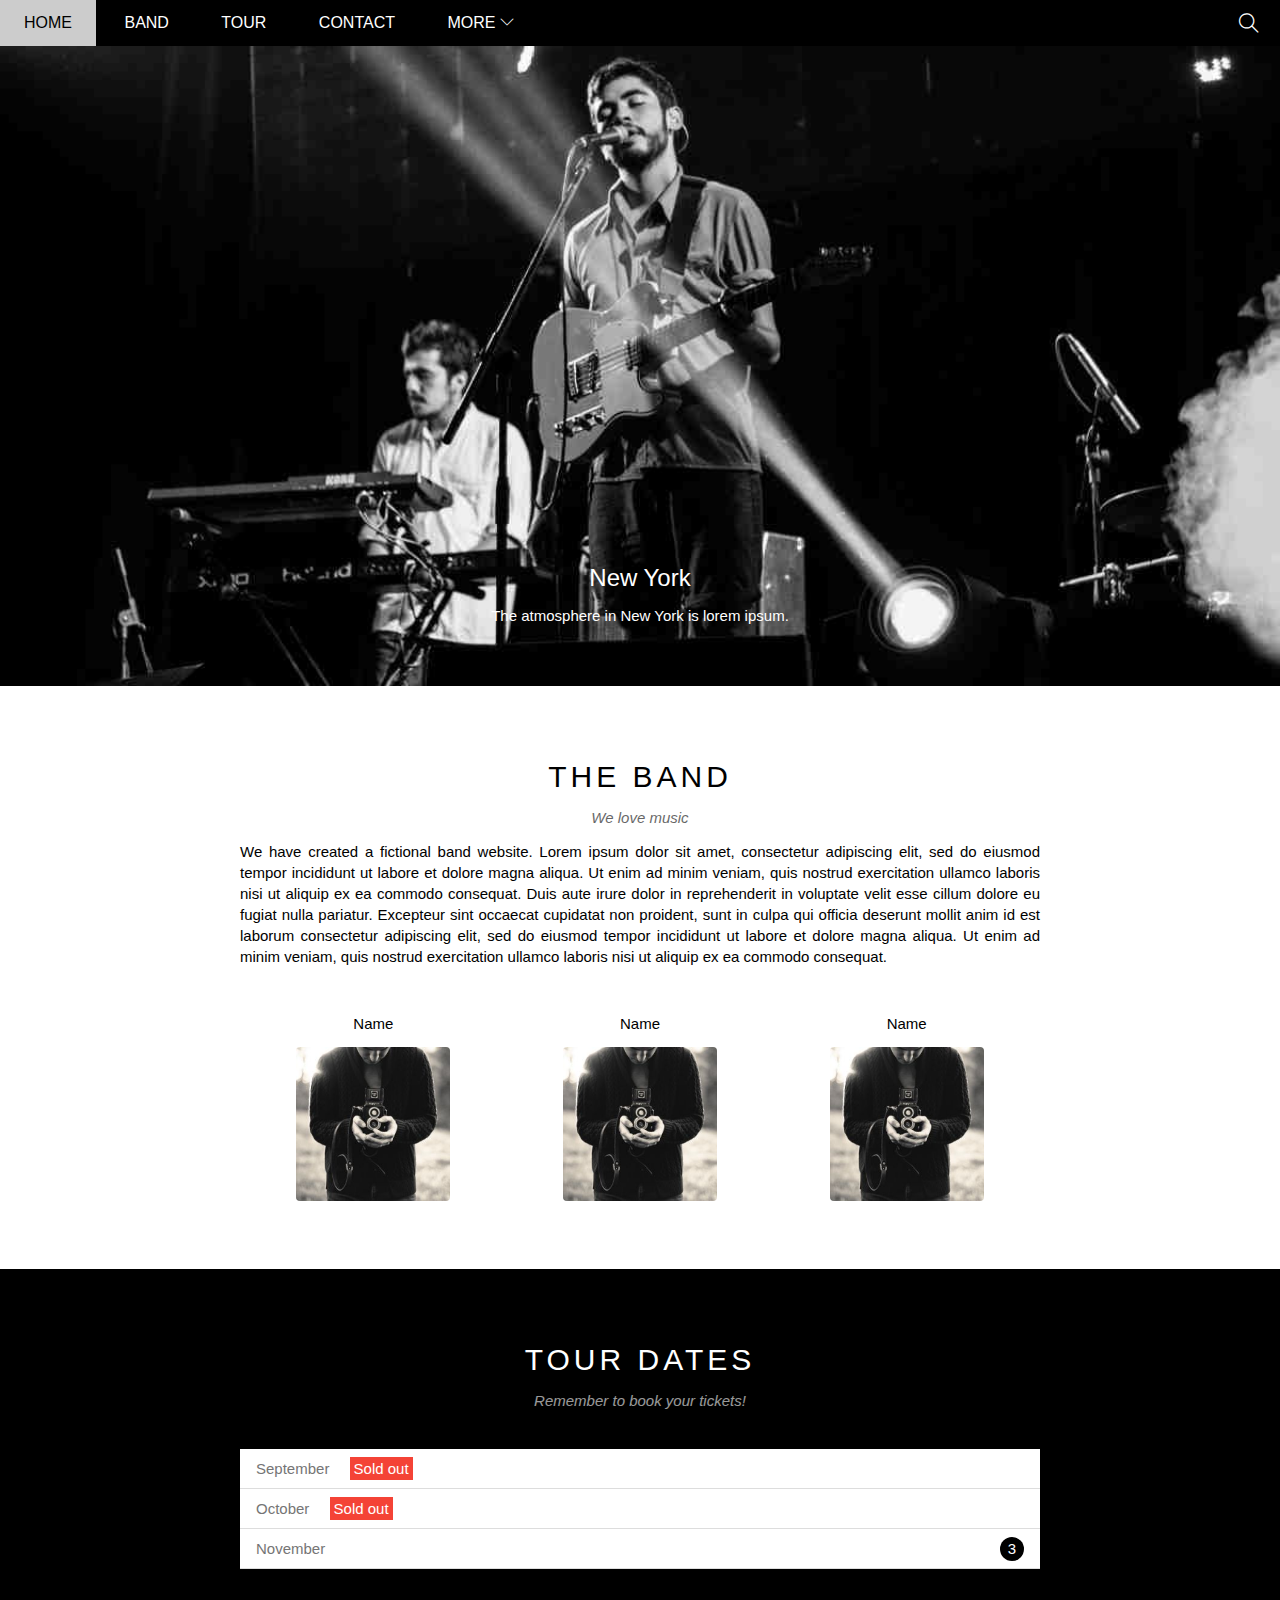
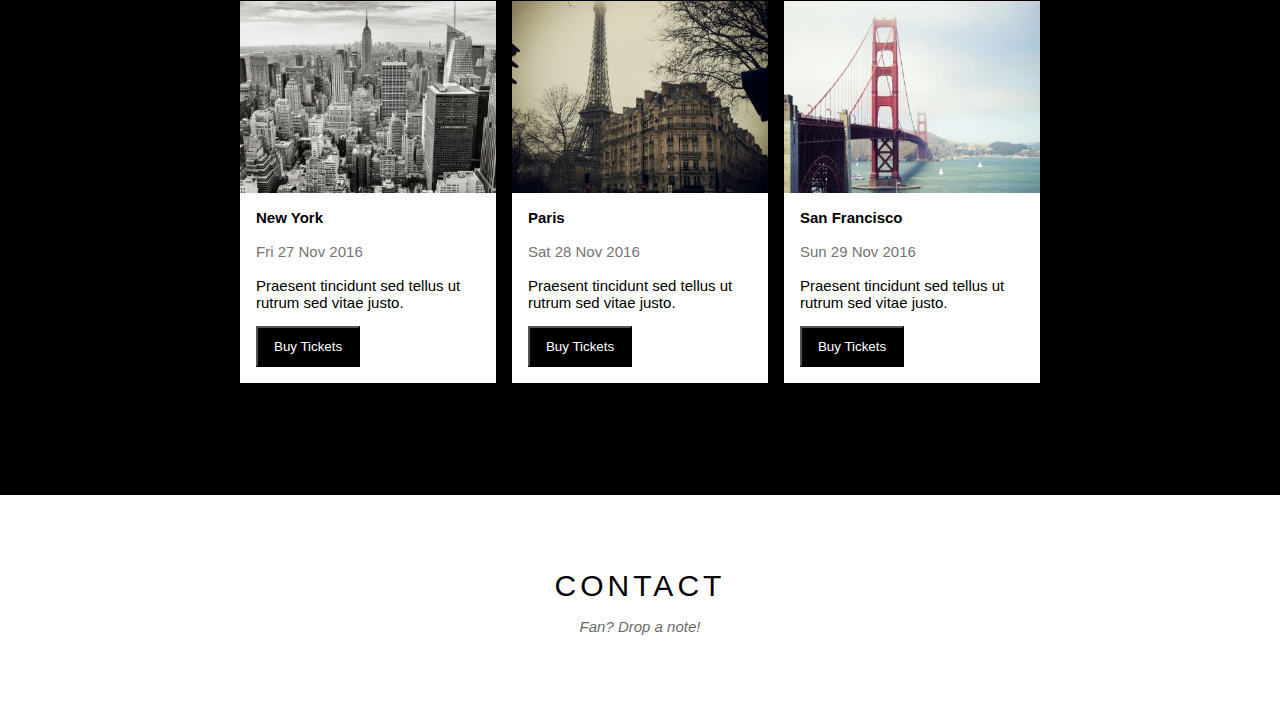
<file: index.html>
<!DOCTYPE html>
<html lang="en">
<head>
    <meta charset="UTF-8">
    <title>Document</title>
    <link rel="stylesheet" href="styles.css">
    <link rel="stylesheet" href="w3_band/assets/fonts/themify-icons/themify-icons.css">
</head>
<body>
    <div id="main">
        <div id="header">
            <!-- Begin: nav -->
            <ul id="nav">
                <li><a href="">Home</a></li>
                <li><a href="">Band</a></li>
                <li><a href="">Tour</a></li>
                <li><a href="">Contact</a></li>
                <li>
                    <a href="">
                        More
                        <i class="nav-arrow-down ti-angle-down"></i>
                    </a>
                    <ul class="subnav">
                        <li><a href="">Merchandise</a></li>
                        <li><a href="">Extras</a></li>
                        <li><a href="">Media</a></li>
                    </ul>
                </li>
            </ul>
            <!-- End: nav -->

            <!-- Begin: Search button -->
            <div class="search-btn">
                <i class="search-icon ti-search"></i>
            </div>
            <!-- End: Search button -->

        </div>
        <div id="slider">
            <div class="text-content">
                <h2 class="text-heading">New York</h2>
                <div class="text-description">The atmosphere in New York is lorem ipsum.</div>
            </div>
        </div>
        <div id="content">
            <!-- About section -->
            <div class="content-section">
                <h2 class="section-heading">THE BAND</h2>
                <p class="section-sub-heading">We love music</p>
                <p class="about-context">
                    We have created a fictional band website. Lorem ipsum dolor sit amet, consectetur adipiscing elit, sed do eiusmod tempor incididunt ut labore et dolore magna aliqua. Ut enim ad minim veniam, quis nostrud exercitation ullamco laboris nisi ut aliquip ex ea commodo consequat. Duis aute irure dolor in reprehenderit in voluptate velit esse cillum dolore eu fugiat nulla pariatur. Excepteur sint occaecat cupidatat non proident, sunt in culpa qui officia deserunt mollit anim id est laborum consectetur adipiscing elit, sed do eiusmod tempor incididunt ut labore et dolore magna aliqua. Ut enim ad minim veniam, quis nostrud exercitation ullamco laboris nisi ut aliquip ex ea commodo consequat.
                </p>
                <div class="member-list">
                    <div class="member-item">
                        <p class="member-name">Name</p>
                        <img src="w3_band/assets/img/band/member1.jpg" alt="Name" class="member-img">
                    </div>
                    <div class="member-item">
                        <p class="member-name">Name</p>
                        <img src="w3_band/assets/img/band/member1.jpg" alt="Name" class="member-img">
                    </div>
                    <div class="member-item">
                        <p class="member-name">Name</p>
                        <img src="w3_band/assets/img/band/member1.jpg" alt="Name" class="member-img">
                    </div>
                    <div class="clear"></div>                                        
                </div>
            </div>
            <!-- Tour section -->
            <div class="tour-section">
                <div class="content-section">
                    <h2 class="section-heading text-while">TOUR DATES</h2>
                    <p class="section-sub-heading text-while">Remember to book your tickets!</p>
                
                    <!-- Tickets -->
                    <ul class="tickets-list">
                        <li>September <span class="sold-out">Sold out</span></li>
                        <li>October <span class="sold-out">Sold out</span></li>
                        <li>November <span class="quantity">3</span></li>
                    </ul>
                    <div class="places-list">
                        <div class="place-item">
                            <img src="w3_band/assets/img/places/newyork.jpg" alt="New York" class="place-img">
                            <div class="place-body">
                                <h3 class="place-heading">New York</h3>
                                <p class="place-time">Fri 27 Nov 2016</p>
                                <p class="place-des">Praesent tincidunt sed tellus ut rutrum sed vitae justo.</p>
                                <button class="place-buy-btn js-buy-ticket">Buy Tickets</button>
                            </div>
                        </div>
                        <div class="place-item">
                            <img src="w3_band/assets/img/places/paris.jpg" alt="New York" class="place-img">
                            <div class="place-body">
                                <h3 class="place-heading">Paris</h3>
                                <p class="place-time">Sat 28 Nov 2016</p>
                                <p class="place-des">Praesent tincidunt sed tellus ut rutrum sed vitae justo.</p>
                                <button class="place-buy-btn js-buy-ticket">Buy Tickets</button>
                            </div>
                        </div>
                        <div class="place-item">
                                                        <img src="w3_band/assets/img/places/sanfran.jpg" alt="New York" class="place-img">
                            <div class="place-body">
                                <h3 class="place-heading">San Francisco</h3>
                                <p class="place-time">Sun 29 Nov 2016</p>
                                <p class="place-des">Praesent tincidunt sed tellus ut rutrum sed vitae justo.</p>
                                <button class="place-buy-btn js-buy-ticket">Buy Tickets</button>
                            </div>
                        </div>
                        <div class="clear"></div>
                    </div>
                </div>
            </div>
            <!-- Contact section -->

            <div class="content-section">
                <h2 class="section-heading">CONTACT</h2>
                <p class="section-sub-heading">Fan? Drop a note!</p>

            </div>

        </div>
        <div id="footer">

        </div>
    </div>
    <div class="modal js-modal">
        <div class="modal-container js-modal-container">
            <div class="js-modal-close modal-close">
                <i class="ti-close"></i>
            </div>
            <header class="modal-header">
                <i class="modal-heading-icon ti-bag"></i>
                Tickets
            </header>

            <div class="modal-body">
                <label for="ticket-quatity" class="modal-label">
                    <i class="ti-shopping-cart"></i>
                    Tickets, $15 per person
                </label>
                <input type="text" id = "ticket-quatity" class="modal-input" placeholder="How many?">

                <label for="ticket-email" class="modal-label">
                    <i class="ti-user"></i>
                    Send to
                </label>
                <input type="email" id="ticket-email"class="modal-input" placeholder="Enter email...">
                <button id="buy-tickets">
                    Pay <i class="ti-check"></i>
                </button>
            </div>
            <footer class="modal-footer">
                <p class="modal-help">Need <a href="">help?</a></p>
            </footer>
        </div>
    </div>
   <script></script>
   <script>
       const buyBtns = document.querySelectorAll('.js-buy-ticket')
       const modal = document.querySelector('.js-modal')
       const modalContainer = document.querySelector('.js-modal-container')
       const modalClose = document.querySelector('.js-modal-close')
       // Hàm hiển thị modal mua vé
       function showBuyTickets(){
            modal.classList.add('open')
       }
       // Hàm ẩn modal mua vé
       function hideBuyTickets(){
           modal.classList.remove('open')
       }
       //Lặp qua từng thẻ button và nghe hành vi click
       for(const buyBtn of buyBtns){
            buyBtn.addEventListener('click',showBuyTickets )
       }
       //Nghe hành vi click vào button close
       modalClose.addEventListener('click',hideBuyTickets)
       modal.addEventListener('click', hideBuyTickets)

       modalContainer.addEventListener('click',function (event){
            event.stopPropagation()
       })
   </script>

</body>
</html>
</file>
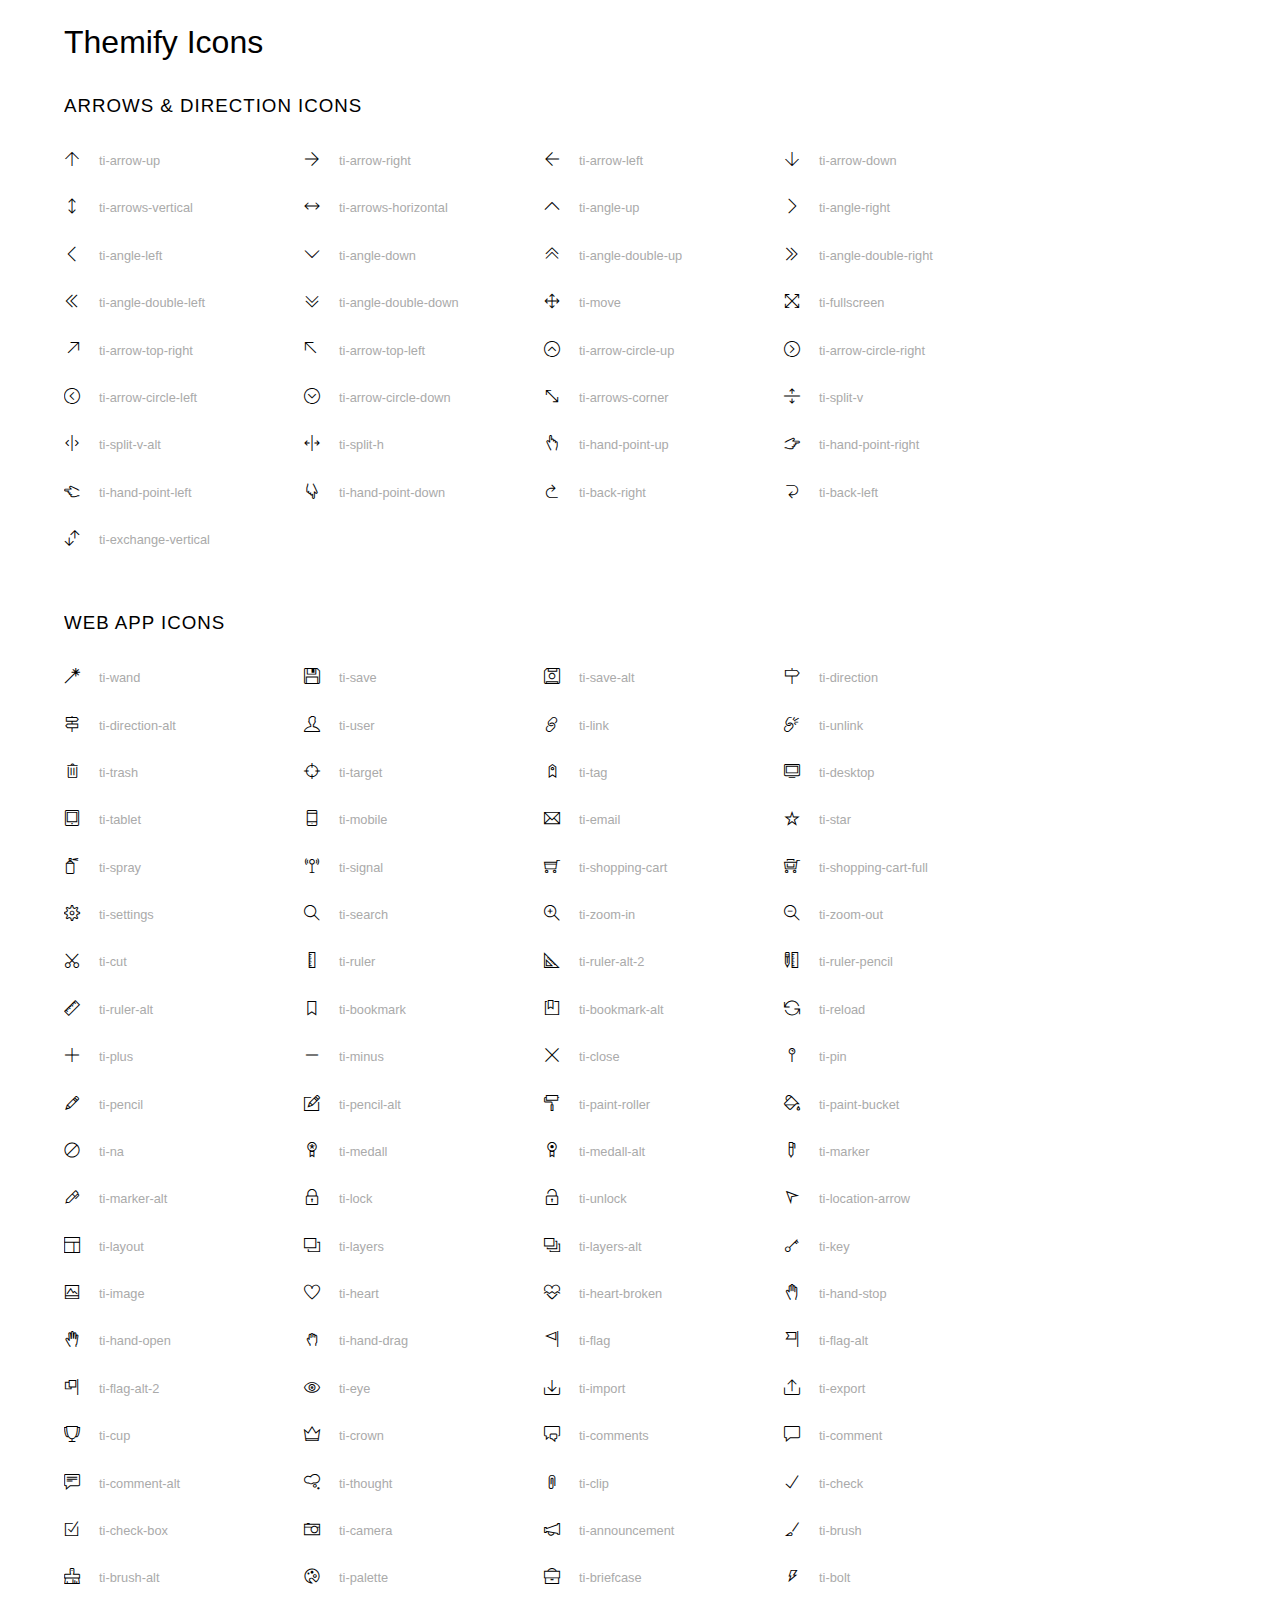
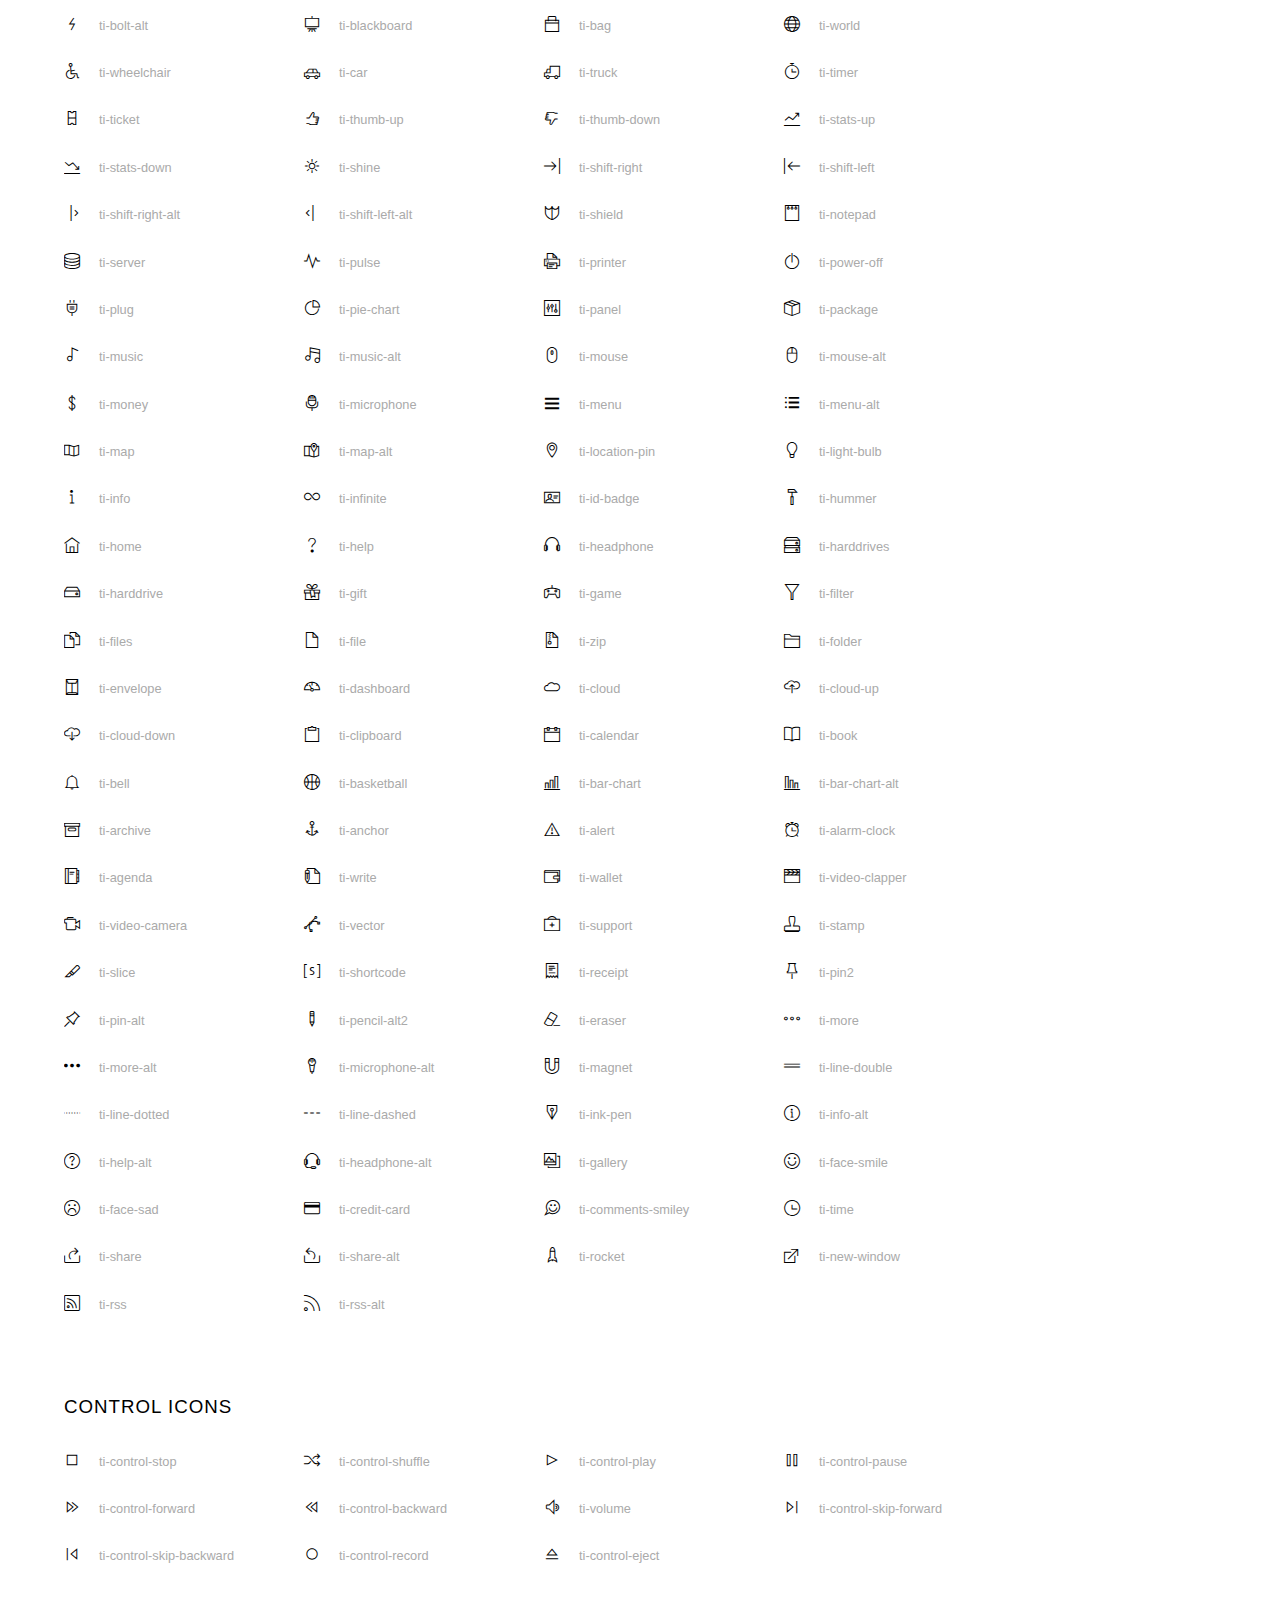
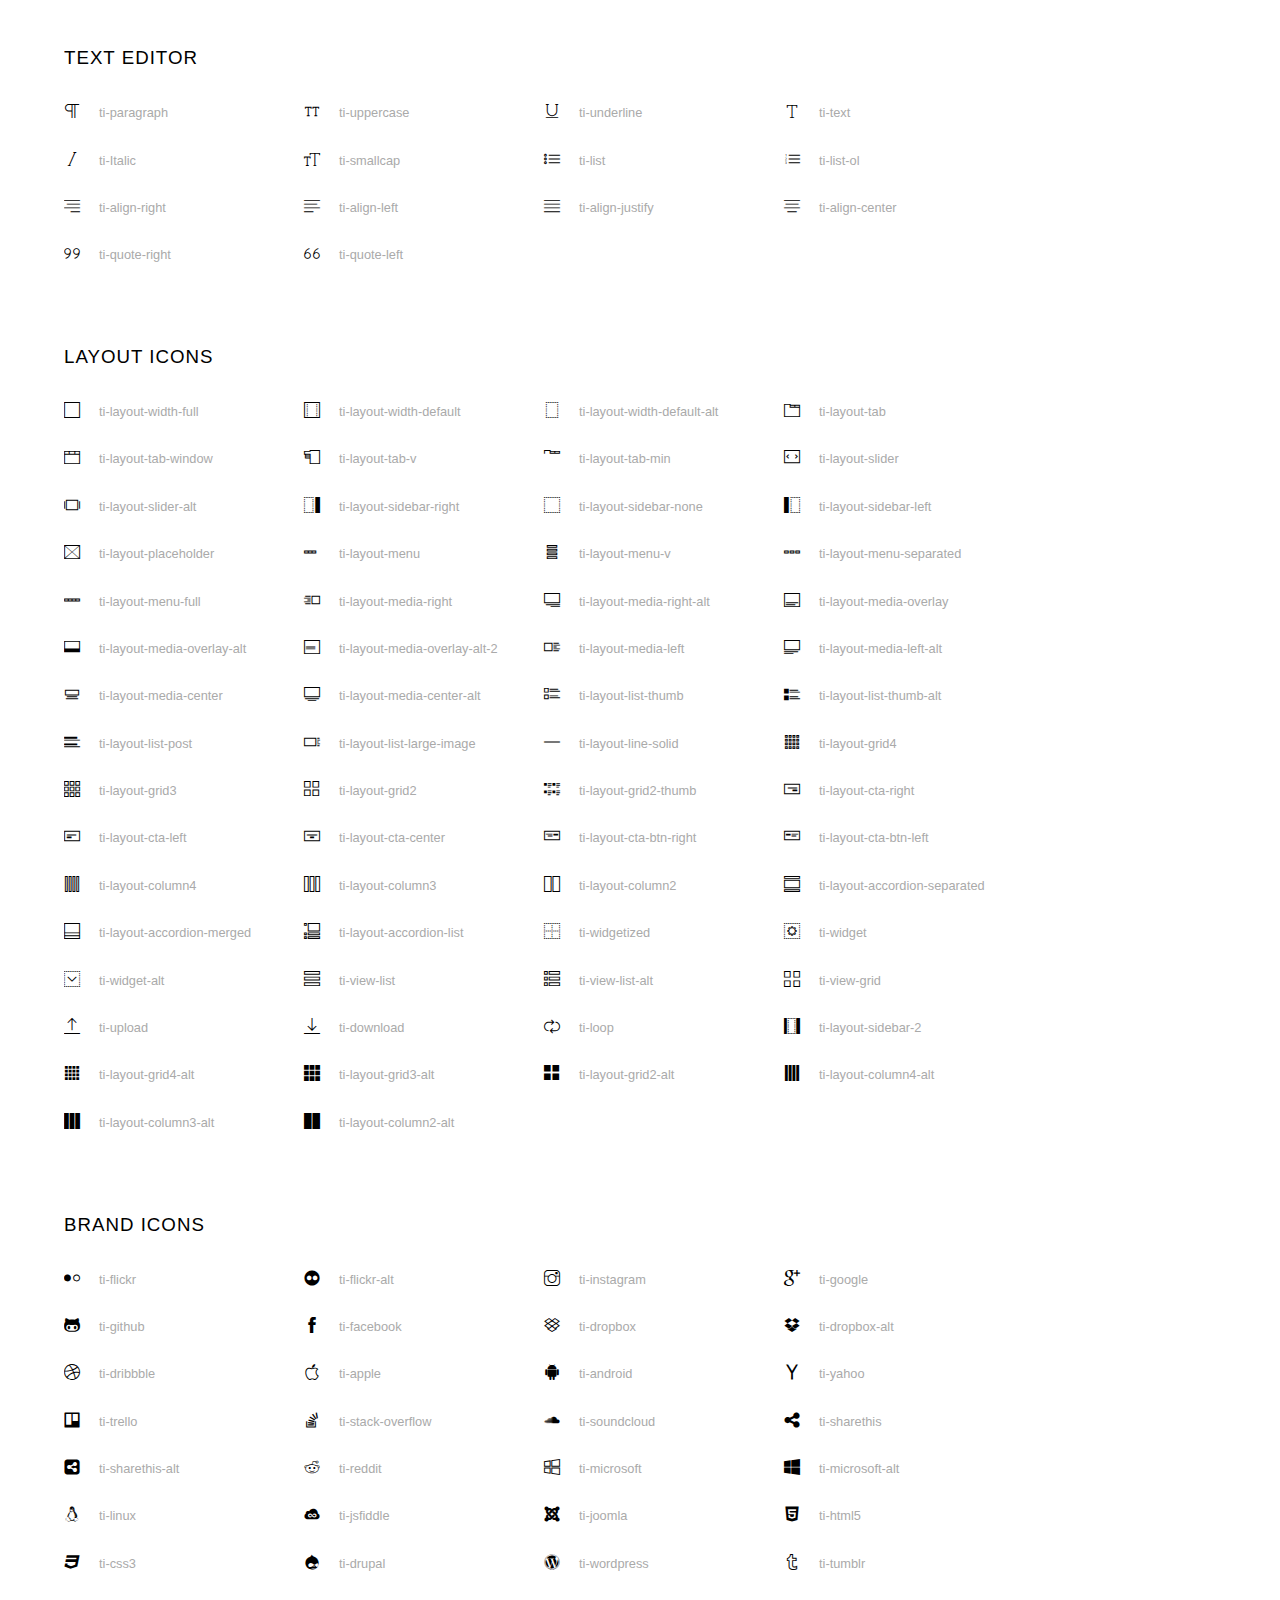
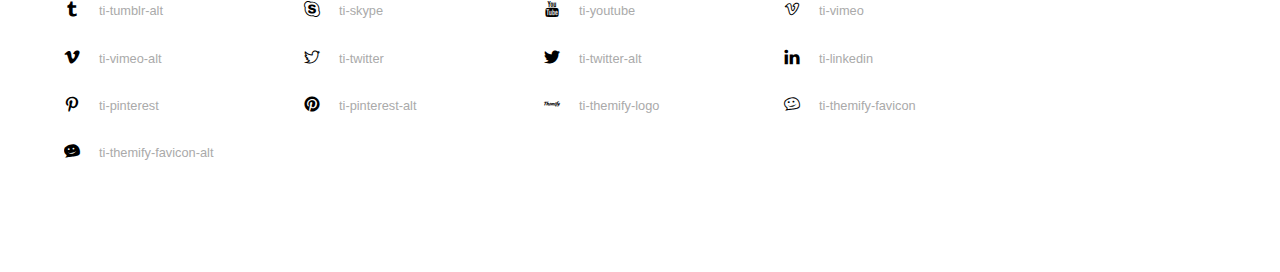
<file: w3_band/assets/fonts/themify-icons/index.html>
<!doctype html>
<html>
<head>
	<meta charset="utf-8">
	<title>Themify Icon Font</title>
	<meta name="viewport" content="width=device-width">
	<link rel="stylesheet" href="demo-files/demo.css">
	<link rel="stylesheet" href="themify-icons.css">
	<!--[if lt IE 8]><!-->
	<link rel="stylesheet" href="ie7/ie7.css">
	<!--<![endif]-->
</head>
<body>
	<h1>Themify Icons</h1>

	<div class="icon-section">

		<div class="icon-section">
			<h3>Arrows &amp; Direction Icons </h3>

			<div class="icon-container">
				<span class="ti-arrow-up"></span><span class="icon-name"> ti-arrow-up</span>
			</div>
			<div class="icon-container">
				<span class="ti-arrow-right"></span><span class="icon-name"> ti-arrow-right</span>
			</div>
			<div class="icon-container">
				<span class="ti-arrow-left"></span><span class="icon-name"> ti-arrow-left</span>
			</div>
			<div class="icon-container">
				<span class="ti-arrow-down"></span><span class="icon-name"> ti-arrow-down</span>
			</div>
			<div class="icon-container">
				<span class="ti-arrows-vertical"></span><span class="icon-name"> ti-arrows-vertical</span>
			</div>
			<div class="icon-container">
				<span class="ti-arrows-horizontal"></span><span class="icon-name"> ti-arrows-horizontal</span>
			</div>
			<div class="icon-container">
				<span class="ti-angle-up"></span><span class="icon-name"> ti-angle-up</span>
			</div>
			<div class="icon-container">
				<span class="ti-angle-right"></span><span class="icon-name"> ti-angle-right</span>
			</div>
			<div class="icon-container">
				<span class="ti-angle-left"></span><span class="icon-name"> ti-angle-left</span>
			</div>
			<div class="icon-container">
				<span class="ti-angle-down"></span><span class="icon-name"> ti-angle-down</span>
			</div>	
			<div class="icon-container">
				<span class="ti-angle-double-up"></span><span class="icon-name"> ti-angle-double-up</span>
			</div>
			<div class="icon-container">
				<span class="ti-angle-double-right"></span><span class="icon-name"> ti-angle-double-right</span>
			</div>
			<div class="icon-container">
				<span class="ti-angle-double-left"></span><span class="icon-name"> ti-angle-double-left</span>
			</div>
			<div class="icon-container">
				<span class="ti-angle-double-down"></span><span class="icon-name"> ti-angle-double-down</span>
			</div>					
			<div class="icon-container">
				<span class="ti-move"></span><span class="icon-name"> ti-move</span>
			</div>
			<div class="icon-container">
				<span class="ti-fullscreen"></span><span class="icon-name"> ti-fullscreen</span>
			</div>
			<div class="icon-container">
				<span class="ti-arrow-top-right"></span><span class="icon-name"> ti-arrow-top-right</span>
			</div>
			<div class="icon-container">
				<span class="ti-arrow-top-left"></span><span class="icon-name"> ti-arrow-top-left</span>
			</div>
			<div class="icon-container">
				<span class="ti-arrow-circle-up"></span><span class="icon-name"> ti-arrow-circle-up</span>
			</div>
			<div class="icon-container">
				<span class="ti-arrow-circle-right"></span><span class="icon-name"> ti-arrow-circle-right</span>
			</div>
			<div class="icon-container">
				<span class="ti-arrow-circle-left"></span><span class="icon-name"> ti-arrow-circle-left</span>
			</div>
			<div class="icon-container">
				<span class="ti-arrow-circle-down"></span><span class="icon-name"> ti-arrow-circle-down</span>
			</div>
			<div class="icon-container">
				<span class="ti-arrows-corner"></span><span class="icon-name"> ti-arrows-corner</span>
			</div>
			<div class="icon-container">
				<span class="ti-split-v"></span><span class="icon-name"> ti-split-v</span>
			</div>

			<div class="icon-container">
				<span class="ti-split-v-alt"></span><span class="icon-name"> ti-split-v-alt</span>
			</div>
			<div class="icon-container">
				<span class="ti-split-h"></span><span class="icon-name"> ti-split-h</span>
			</div>
			<div class="icon-container">
				<span class="ti-hand-point-up"></span><span class="icon-name"> ti-hand-point-up</span>
			</div>
			<div class="icon-container">
				<span class="ti-hand-point-right"></span><span class="icon-name"> ti-hand-point-right</span>
			</div>
			<div class="icon-container">
				<span class="ti-hand-point-left"></span><span class="icon-name"> ti-hand-point-left</span>
			</div>
			<div class="icon-container">
				<span class="ti-hand-point-down"></span><span class="icon-name"> ti-hand-point-down</span>
			</div>
			<div class="icon-container">
				<span class="ti-back-right"></span><span class="icon-name"> ti-back-right</span>
			</div>
			<div class="icon-container">
				<span class="ti-back-left"></span><span class="icon-name"> ti-back-left</span>
			</div>
			<div class="icon-container">
				<span class="ti-exchange-vertical"></span><span class="icon-name"> ti-exchange-vertical</span>
			</div>

		</div> <!-- Arrows Icons -->



		<h3>Web App Icons</h3>
		
		<div class="icon-section">

			<div class="icon-container">
				<span class="ti-wand"></span><span class="icon-name"> ti-wand</span>
			</div>
			<div class="icon-container">
				<span class="ti-save"></span><span class="icon-name"> ti-save</span>
			</div>
			<div class="icon-container">
				<span class="ti-save-alt"></span><span class="icon-name"> ti-save-alt</span>
			</div>

			<div class="icon-container">
				<span class="ti-direction"></span><span class="icon-name"> ti-direction</span>
			</div>
			<div class="icon-container">
				<span class="ti-direction-alt"></span><span class="icon-name"> ti-direction-alt</span>
			</div>
			<div class="icon-container">
				<span class="ti-user"></span><span class="icon-name"> ti-user</span>
			</div>
			<div class="icon-container">
				<span class="ti-link"></span><span class="icon-name"> ti-link</span>
			</div>
			<div class="icon-container">
				<span class="ti-unlink"></span><span class="icon-name"> ti-unlink</span>
			</div>
			<div class="icon-container">
				<span class="ti-trash"></span><span class="icon-name"> ti-trash</span>
			</div>
			<div class="icon-container">
				<span class="ti-target"></span><span class="icon-name"> ti-target</span>
			</div>
			<div class="icon-container">
				<span class="ti-tag"></span><span class="icon-name"> ti-tag</span>
			</div>
			<div class="icon-container">
				<span class="ti-desktop"></span><span class="icon-name"> ti-desktop</span>
			</div>
			<div class="icon-container">
				<span class="ti-tablet"></span><span class="icon-name"> ti-tablet</span>
			</div>
			<div class="icon-container">
				<span class="ti-mobile"></span><span class="icon-name"> ti-mobile</span>
			</div>
			<div class="icon-container">
				<span class="ti-email"></span><span class="icon-name"> ti-email</span>
			</div>	
			<div class="icon-container">
				<span class="ti-star"></span><span class="icon-name"> ti-star</span>
			</div>
			<div class="icon-container">
				<span class="ti-spray"></span><span class="icon-name"> ti-spray</span>
			</div>
			<div class="icon-container">
				<span class="ti-signal"></span><span class="icon-name"> ti-signal</span>
			</div>
			<div class="icon-container">
				<span class="ti-shopping-cart"></span><span class="icon-name"> ti-shopping-cart</span>
			</div>
			<div class="icon-container">
				<span class="ti-shopping-cart-full"></span><span class="icon-name"> ti-shopping-cart-full</span>
			</div>
			<div class="icon-container">
				<span class="ti-settings"></span><span class="icon-name"> ti-settings</span>
			</div>
			<div class="icon-container">
				<span class="ti-search"></span><span class="icon-name"> ti-search</span>
			</div>
			<div class="icon-container">
				<span class="ti-zoom-in"></span><span class="icon-name"> ti-zoom-in</span>
			</div>
			<div class="icon-container">
				<span class="ti-zoom-out"></span><span class="icon-name"> ti-zoom-out</span>
			</div>
			<div class="icon-container">
				<span class="ti-cut"></span><span class="icon-name"> ti-cut</span>
			</div>
			<div class="icon-container">
				<span class="ti-ruler"></span><span class="icon-name"> ti-ruler</span>
			</div>
			<div class="icon-container">
				<span class="ti-ruler-alt-2"></span><span class="icon-name"> ti-ruler-alt-2</span>
			</div>			
			<div class="icon-container">
				<span class="ti-ruler-pencil"></span><span class="icon-name"> ti-ruler-pencil</span>
			</div>
			<div class="icon-container">
				<span class="ti-ruler-alt"></span><span class="icon-name"> ti-ruler-alt</span>
			</div>
			<div class="icon-container">
				<span class="ti-bookmark"></span><span class="icon-name"> ti-bookmark</span>
			</div>
			<div class="icon-container">
				<span class="ti-bookmark-alt"></span><span class="icon-name"> ti-bookmark-alt</span>
			</div>
			<div class="icon-container">
				<span class="ti-reload"></span><span class="icon-name"> ti-reload</span>
			</div>
			<div class="icon-container">
				<span class="ti-plus"></span><span class="icon-name"> ti-plus</span>
			</div>
			<div class="icon-container">
				<span class="ti-minus"></span><span class="icon-name"> ti-minus</span>
			</div>
			<div class="icon-container">
				<span class="ti-close"></span><span class="icon-name"> ti-close</span>
			</div>			
			<div class="icon-container">
				<span class="ti-pin"></span><span class="icon-name"> ti-pin</span>
			</div>
			<div class="icon-container">
				<span class="ti-pencil"></span><span class="icon-name"> ti-pencil</span>
			</div>
					
		  	<div class="icon-container">
				<span class="ti-pencil-alt"></span><span class="icon-name"> ti-pencil-alt</span>
			</div>
			<div class="icon-container">
				<span class="ti-paint-roller"></span><span class="icon-name"> ti-paint-roller</span>
			</div>
			<div class="icon-container">
				<span class="ti-paint-bucket"></span><span class="icon-name"> ti-paint-bucket</span>
			</div>
			<div class="icon-container">
				<span class="ti-na"></span><span class="icon-name"> ti-na</span>
			</div>
			<div class="icon-container">
				<span class="ti-medall"></span><span class="icon-name"> ti-medall</span>
			</div>
			<div class="icon-container">
				<span class="ti-medall-alt"></span><span class="icon-name"> ti-medall-alt</span>
			</div>
			<div class="icon-container">
				<span class="ti-marker"></span><span class="icon-name"> ti-marker</span>
			</div>
			<div class="icon-container">
				<span class="ti-marker-alt"></span><span class="icon-name"> ti-marker-alt</span>
			</div>

			<div class="icon-container">
				<span class="ti-lock"></span><span class="icon-name"> ti-lock</span>
			</div>
			<div class="icon-container">
				<span class="ti-unlock"></span><span class="icon-name"> ti-unlock</span>
			</div>
			<div class="icon-container">
				<span class="ti-location-arrow"></span><span class="icon-name"> ti-location-arrow</span>
			</div>
			<div class="icon-container">
				<span class="ti-layout"></span><span class="icon-name"> ti-layout</span>
			</div>
			<div class="icon-container">
				<span class="ti-layers"></span><span class="icon-name"> ti-layers</span>
			</div>
			<div class="icon-container">
				<span class="ti-layers-alt"></span><span class="icon-name"> ti-layers-alt</span>
			</div>
			<div class="icon-container">
				<span class="ti-key"></span><span class="icon-name"> ti-key</span>
			</div>
			<div class="icon-container">
				<span class="ti-image"></span><span class="icon-name"> ti-image</span>
			</div>
			<div class="icon-container">
				<span class="ti-heart"></span><span class="icon-name"> ti-heart</span>
			</div>
			<div class="icon-container">
				<span class="ti-heart-broken"></span><span class="icon-name"> ti-heart-broken</span>
			</div>
			<div class="icon-container">
				<span class="ti-hand-stop"></span><span class="icon-name"> ti-hand-stop</span>
			</div>
			<div class="icon-container">
				<span class="ti-hand-open"></span><span class="icon-name"> ti-hand-open</span>
			</div>
			<div class="icon-container">
				<span class="ti-hand-drag"></span><span class="icon-name"> ti-hand-drag</span>
			</div>
			<div class="icon-container">
				<span class="ti-flag"></span><span class="icon-name"> ti-flag</span>
			</div>
			<div class="icon-container">
				<span class="ti-flag-alt"></span><span class="icon-name"> ti-flag-alt</span>
			</div>
			<div class="icon-container">
				<span class="ti-flag-alt-2"></span><span class="icon-name"> ti-flag-alt-2</span>
			</div>
			<div class="icon-container">
				<span class="ti-eye"></span><span class="icon-name"> ti-eye</span>
			</div>
			<div class="icon-container">
				<span class="ti-import"></span><span class="icon-name"> ti-import</span>
			</div>			
			<div class="icon-container">
				<span class="ti-export"></span><span class="icon-name"> ti-export</span>
			</div>
			<div class="icon-container">
				<span class="ti-cup"></span><span class="icon-name"> ti-cup</span>
			</div>
			<div class="icon-container">
				<span class="ti-crown"></span><span class="icon-name"> ti-crown</span>
			</div>
			<div class="icon-container">
				<span class="ti-comments"></span><span class="icon-name"> ti-comments</span>
			</div>
			<div class="icon-container">
				<span class="ti-comment"></span><span class="icon-name"> ti-comment</span>
			</div>
			<div class="icon-container">
				<span class="ti-comment-alt"></span><span class="icon-name"> ti-comment-alt</span>
			</div>
			<div class="icon-container">
				<span class="ti-thought"></span><span class="icon-name"> ti-thought</span>
			</div>			
			<div class="icon-container">
				<span class="ti-clip"></span><span class="icon-name"> ti-clip</span>
			</div>

			<div class="icon-container">
				<span class="ti-check"></span><span class="icon-name"> ti-check</span>
			</div>
			<div class="icon-container">
				<span class="ti-check-box"></span><span class="icon-name"> ti-check-box</span>
			</div>
			<div class="icon-container">
				<span class="ti-camera"></span><span class="icon-name"> ti-camera</span>
			</div>
			<div class="icon-container">
				<span class="ti-announcement"></span><span class="icon-name"> ti-announcement</span>
			</div>
			<div class="icon-container">
				<span class="ti-brush"></span><span class="icon-name"> ti-brush</span>
			</div>
			<div class="icon-container">
				<span class="ti-brush-alt"></span><span class="icon-name"> ti-brush-alt</span>
			</div>
			<div class="icon-container">
				<span class="ti-palette"></span><span class="icon-name"> ti-palette</span>
			</div>			
			<div class="icon-container">
				<span class="ti-briefcase"></span><span class="icon-name"> ti-briefcase</span>
			</div>
			<div class="icon-container">
				<span class="ti-bolt"></span><span class="icon-name"> ti-bolt</span>
			</div>
			<div class="icon-container">
				<span class="ti-bolt-alt"></span><span class="icon-name"> ti-bolt-alt</span>
			</div>
			<div class="icon-container">
				<span class="ti-blackboard"></span><span class="icon-name"> ti-blackboard</span>
			</div>
			<div class="icon-container">
				<span class="ti-bag"></span><span class="icon-name"> ti-bag</span>
			</div>
			<div class="icon-container">
				<span class="ti-world"></span><span class="icon-name"> ti-world</span>
			</div>
			<div class="icon-container">
				<span class="ti-wheelchair"></span><span class="icon-name"> ti-wheelchair</span>
			</div>
			<div class="icon-container">
				<span class="ti-car"></span><span class="icon-name"> ti-car</span>
			</div>
			<div class="icon-container">
				<span class="ti-truck"></span><span class="icon-name"> ti-truck</span>
			</div>
			<div class="icon-container">
				<span class="ti-timer"></span><span class="icon-name"> ti-timer</span>
			</div>
			<div class="icon-container">
				<span class="ti-ticket"></span><span class="icon-name"> ti-ticket</span>
			</div>
			<div class="icon-container">
				<span class="ti-thumb-up"></span><span class="icon-name"> ti-thumb-up</span>
			</div>
			<div class="icon-container">
				<span class="ti-thumb-down"></span><span class="icon-name"> ti-thumb-down</span>
			</div>

			<div class="icon-container">
				<span class="ti-stats-up"></span><span class="icon-name"> ti-stats-up</span>
			</div>
			<div class="icon-container">
				<span class="ti-stats-down"></span><span class="icon-name"> ti-stats-down</span>
			</div>
			<div class="icon-container">
				<span class="ti-shine"></span><span class="icon-name"> ti-shine</span>
			</div>
			<div class="icon-container">
				<span class="ti-shift-right"></span><span class="icon-name"> ti-shift-right</span>
			</div>
			<div class="icon-container">
				<span class="ti-shift-left"></span><span class="icon-name"> ti-shift-left</span>
			</div>

			<div class="icon-container">
				<span class="ti-shift-right-alt"></span><span class="icon-name"> ti-shift-right-alt</span>
			</div>
			<div class="icon-container">
				<span class="ti-shift-left-alt"></span><span class="icon-name"> ti-shift-left-alt</span>
			</div>
			<div class="icon-container">
				<span class="ti-shield"></span><span class="icon-name"> ti-shield</span>
			</div>
			<div class="icon-container">
				<span class="ti-notepad"></span><span class="icon-name"> ti-notepad</span>
			</div>
			<div class="icon-container">
				<span class="ti-server"></span><span class="icon-name"> ti-server</span>
			</div>

			<div class="icon-container">
				<span class="ti-pulse"></span><span class="icon-name"> ti-pulse</span>
			</div>
			<div class="icon-container">
				<span class="ti-printer"></span><span class="icon-name"> ti-printer</span>
			</div>
			<div class="icon-container">
				<span class="ti-power-off"></span><span class="icon-name"> ti-power-off</span>
			</div>
			<div class="icon-container">
				<span class="ti-plug"></span><span class="icon-name"> ti-plug</span>
			</div>
			<div class="icon-container">
				<span class="ti-pie-chart"></span><span class="icon-name"> ti-pie-chart</span>
			</div>

			<div class="icon-container">
				<span class="ti-panel"></span><span class="icon-name"> ti-panel</span>
			</div>
			<div class="icon-container">
				<span class="ti-package"></span><span class="icon-name"> ti-package</span>
			</div>
			<div class="icon-container">
				<span class="ti-music"></span><span class="icon-name"> ti-music</span>
			</div>
			<div class="icon-container">
				<span class="ti-music-alt"></span><span class="icon-name"> ti-music-alt</span>
			</div>
			<div class="icon-container">
				<span class="ti-mouse"></span><span class="icon-name"> ti-mouse</span>
			</div>
			<div class="icon-container">
				<span class="ti-mouse-alt"></span><span class="icon-name"> ti-mouse-alt</span>
			</div>
			<div class="icon-container">
				<span class="ti-money"></span><span class="icon-name"> ti-money</span>
			</div>
			<div class="icon-container">
				<span class="ti-microphone"></span><span class="icon-name"> ti-microphone</span>
			</div>
			<div class="icon-container">
				<span class="ti-menu"></span><span class="icon-name"> ti-menu</span>
			</div>
			<div class="icon-container">
				<span class="ti-menu-alt"></span><span class="icon-name"> ti-menu-alt</span>
			</div>
			<div class="icon-container">
				<span class="ti-map"></span><span class="icon-name"> ti-map</span>
			</div>
			<div class="icon-container">
				<span class="ti-map-alt"></span><span class="icon-name"> ti-map-alt</span>
			</div>

			<div class="icon-container">
				<span class="ti-location-pin"></span><span class="icon-name"> ti-location-pin</span>
			</div>

			<div class="icon-container">
				<span class="ti-light-bulb"></span><span class="icon-name"> ti-light-bulb</span>
			</div>
			<div class="icon-container">
				<span class="ti-info"></span><span class="icon-name"> ti-info</span>
			</div>
			<div class="icon-container">
				<span class="ti-infinite"></span><span class="icon-name"> ti-infinite</span>
			</div>
			<div class="icon-container">
				<span class="ti-id-badge"></span><span class="icon-name"> ti-id-badge</span>
			</div>
			<div class="icon-container">
				<span class="ti-hummer"></span><span class="icon-name"> ti-hummer</span>
			</div>
			<div class="icon-container">
				<span class="ti-home"></span><span class="icon-name"> ti-home</span>
			</div>
			<div class="icon-container">
				<span class="ti-help"></span><span class="icon-name"> ti-help</span>
			</div>
			<div class="icon-container">
				<span class="ti-headphone"></span><span class="icon-name"> ti-headphone</span>
			</div>
			<div class="icon-container">
				<span class="ti-harddrives"></span><span class="icon-name"> ti-harddrives</span>
			</div>
			<div class="icon-container">
				<span class="ti-harddrive"></span><span class="icon-name"> ti-harddrive</span>
			</div>
			<div class="icon-container">
				<span class="ti-gift"></span><span class="icon-name"> ti-gift</span>
			</div>
			<div class="icon-container">
				<span class="ti-game"></span><span class="icon-name"> ti-game</span>
			</div>
			<div class="icon-container">
				<span class="ti-filter"></span><span class="icon-name"> ti-filter</span>
			</div>
			<div class="icon-container">
				<span class="ti-files"></span><span class="icon-name"> ti-files</span>
			</div>
			<div class="icon-container">
				<span class="ti-file"></span><span class="icon-name"> ti-file</span>
			</div>
			<div class="icon-container">
				<span class="ti-zip"></span><span class="icon-name"> ti-zip</span>
			</div>
			<div class="icon-container">
				<span class="ti-folder"></span><span class="icon-name"> ti-folder</span>
			</div>			
			<div class="icon-container">
				<span class="ti-envelope"></span><span class="icon-name"> ti-envelope</span>
			</div>


			<div class="icon-container">
				<span class="ti-dashboard"></span><span class="icon-name"> ti-dashboard</span>
			</div>
			<div class="icon-container">
				<span class="ti-cloud"></span><span class="icon-name"> ti-cloud</span>
			</div>
			<div class="icon-container">
				<span class="ti-cloud-up"></span><span class="icon-name"> ti-cloud-up</span>
			</div>
			<div class="icon-container">
				<span class="ti-cloud-down"></span><span class="icon-name"> ti-cloud-down</span>
			</div>
			<div class="icon-container">
				<span class="ti-clipboard"></span><span class="icon-name"> ti-clipboard</span>
			</div>
			<div class="icon-container">
				<span class="ti-calendar"></span><span class="icon-name"> ti-calendar</span>
			</div>
			<div class="icon-container">
				<span class="ti-book"></span><span class="icon-name"> ti-book</span>
			</div>
			<div class="icon-container">
				<span class="ti-bell"></span><span class="icon-name"> ti-bell</span>
			</div>
			<div class="icon-container">
				<span class="ti-basketball"></span><span class="icon-name"> ti-basketball</span>
			</div>
			<div class="icon-container">
				<span class="ti-bar-chart"></span><span class="icon-name"> ti-bar-chart</span>
			</div>
			<div class="icon-container">
				<span class="ti-bar-chart-alt"></span><span class="icon-name"> ti-bar-chart-alt</span>
			</div>


			<div class="icon-container">
				<span class="ti-archive"></span><span class="icon-name"> ti-archive</span>
			</div>
			<div class="icon-container">
				<span class="ti-anchor"></span><span class="icon-name"> ti-anchor</span>
			</div>

			<div class="icon-container">
				<span class="ti-alert"></span><span class="icon-name"> ti-alert</span>
			</div>
			<div class="icon-container">
				<span class="ti-alarm-clock"></span><span class="icon-name"> ti-alarm-clock</span>
			</div>
			<div class="icon-container">
				<span class="ti-agenda"></span><span class="icon-name"> ti-agenda</span>
			</div>
			<div class="icon-container">
				<span class="ti-write"></span><span class="icon-name"> ti-write</span>
			</div>

			<div class="icon-container">
				<span class="ti-wallet"></span><span class="icon-name"> ti-wallet</span>
			</div>
			<div class="icon-container">
				<span class="ti-video-clapper"></span><span class="icon-name"> ti-video-clapper</span>
			</div>
			<div class="icon-container">
				<span class="ti-video-camera"></span><span class="icon-name"> ti-video-camera</span>
			</div>
			<div class="icon-container">
				<span class="ti-vector"></span><span class="icon-name"> ti-vector</span>
			</div>

			<div class="icon-container">
				<span class="ti-support"></span><span class="icon-name"> ti-support</span>
			</div>
			<div class="icon-container">
				<span class="ti-stamp"></span><span class="icon-name"> ti-stamp</span>
			</div>
			<div class="icon-container">
				<span class="ti-slice"></span><span class="icon-name"> ti-slice</span>
			</div>
			<div class="icon-container">
				<span class="ti-shortcode"></span><span class="icon-name"> ti-shortcode</span>
			</div>
			<div class="icon-container">
				<span class="ti-receipt"></span><span class="icon-name"> ti-receipt</span>
			</div>
			<div class="icon-container">
				<span class="ti-pin2"></span><span class="icon-name"> ti-pin2</span>
			</div>
			<div class="icon-container">
				<span class="ti-pin-alt"></span><span class="icon-name"> ti-pin-alt</span>
			</div>
			<div class="icon-container">
				<span class="ti-pencil-alt2"></span><span class="icon-name"> ti-pencil-alt2</span>
			</div>
			<div class="icon-container">
				<span class="ti-eraser"></span><span class="icon-name"> ti-eraser</span>
			</div>			
			<div class="icon-container">
				<span class="ti-more"></span><span class="icon-name"> ti-more</span>
			</div>
			<div class="icon-container">
				<span class="ti-more-alt"></span><span class="icon-name"> ti-more-alt</span>
			</div>
			<div class="icon-container">
				<span class="ti-microphone-alt"></span><span class="icon-name"> ti-microphone-alt</span>
			</div>
			<div class="icon-container">
				<span class="ti-magnet"></span><span class="icon-name"> ti-magnet</span>
			</div>
			<div class="icon-container">
				<span class="ti-line-double"></span><span class="icon-name"> ti-line-double</span>
			</div>
			<div class="icon-container">
				<span class="ti-line-dotted"></span><span class="icon-name"> ti-line-dotted</span>
			</div>
			<div class="icon-container">
				<span class="ti-line-dashed"></span><span class="icon-name"> ti-line-dashed</span>
			</div>

			<div class="icon-container">
				<span class="ti-ink-pen"></span><span class="icon-name"> ti-ink-pen</span>
			</div>
			<div class="icon-container">
				<span class="ti-info-alt"></span><span class="icon-name"> ti-info-alt</span>
			</div>
			<div class="icon-container">
				<span class="ti-help-alt"></span><span class="icon-name"> ti-help-alt</span>
			</div>
			<div class="icon-container">
				<span class="ti-headphone-alt"></span><span class="icon-name"> ti-headphone-alt</span>
			</div>

			<div class="icon-container">
				<span class="ti-gallery"></span><span class="icon-name"> ti-gallery</span>
			</div>
			<div class="icon-container">
				<span class="ti-face-smile"></span><span class="icon-name"> ti-face-smile</span>
			</div>
			<div class="icon-container">
				<span class="ti-face-sad"></span><span class="icon-name"> ti-face-sad</span>
			</div>
			<div class="icon-container">
				<span class="ti-credit-card"></span><span class="icon-name"> ti-credit-card</span>
			</div>
			<div class="icon-container">
				<span class="ti-comments-smiley"></span><span class="icon-name"> ti-comments-smiley</span>
			</div>
			<div class="icon-container">
				<span class="ti-time"></span><span class="icon-name"> ti-time</span>
			</div>
			<div class="icon-container">
				<span class="ti-share"></span><span class="icon-name"> ti-share</span>
			</div>
			<div class="icon-container">
				<span class="ti-share-alt"></span><span class="icon-name"> ti-share-alt</span>
			</div>
			<div class="icon-container">
				<span class="ti-rocket"></span><span class="icon-name"> ti-rocket</span>
			</div>

			<div class="icon-container">
				<span class="ti-new-window"></span><span class="icon-name"> ti-new-window</span>
			</div>

			<div class="icon-container">
				<span class="ti-rss"></span><span class="icon-name"> ti-rss</span>
			</div>

			<div class="icon-container">
				<span class="ti-rss-alt"></span><span class="icon-name"> ti-rss-alt</span>
			</div>
			
		</div><!-- Web App Icons -->


		<div class="icon-section">
			<h3>Control Icons</h3>
			<div class="icon-container">
				<span class="ti-control-stop"></span><span class="icon-name"> ti-control-stop</span>
			</div>
			<div class="icon-container">
				<span class="ti-control-shuffle"></span><span class="icon-name"> ti-control-shuffle</span>
			</div>
			<div class="icon-container">
				<span class="ti-control-play"></span><span class="icon-name"> ti-control-play</span>
			</div>
			<div class="icon-container">
				<span class="ti-control-pause"></span><span class="icon-name"> ti-control-pause</span>
			</div>
			<div class="icon-container">
				<span class="ti-control-forward"></span><span class="icon-name"> ti-control-forward</span>
			</div>
			<div class="icon-container">
				<span class="ti-control-backward"></span><span class="icon-name"> ti-control-backward</span>
			</div>	
			<div class="icon-container">
				<span class="ti-volume"></span><span class="icon-name"> ti-volume</span>
			</div>
			<div class="icon-container">
				<span class="ti-control-skip-forward"></span><span class="icon-name"> ti-control-skip-forward</span>
			</div>
			<div class="icon-container">
				<span class="ti-control-skip-backward"></span><span class="icon-name"> ti-control-skip-backward</span>
			</div>
			<div class="icon-container">
				<span class="ti-control-record"></span><span class="icon-name"> ti-control-record</span>
			</div>
			<div class="icon-container">
				<span class="ti-control-eject"></span><span class="icon-name"> ti-control-eject</span>
			</div>			
		</div> <!-- Control Icons -->


		<div class="icon-section">
			<h3>Text Editor</h3>

			<div class="icon-container">
				<span class="ti-paragraph"></span><span class="icon-name"> ti-paragraph</span>
			</div>
			<div class="icon-container">
				<span class="ti-uppercase"></span><span class="icon-name"> ti-uppercase</span>
			</div>

			<div class="icon-container">
				<span class="ti-underline"></span><span class="icon-name"> ti-underline</span>
			</div>
			<div class="icon-container">
				<span class="ti-text"></span><span class="icon-name"> ti-text</span>
			</div>
			<div class="icon-container">
				<span class="ti-Italic"></span><span class="icon-name"> ti-Italic</span>
			</div>
			<div class="icon-container">
				<span class="ti-smallcap"></span><span class="icon-name"> ti-smallcap</span>
			</div>
			<div class="icon-container">
				<span class="ti-list"></span><span class="icon-name"> ti-list</span>
			</div>
			<div class="icon-container">
				<span class="ti-list-ol"></span><span class="icon-name"> ti-list-ol</span>
			</div>
			<div class="icon-container">
				<span class="ti-align-right"></span><span class="icon-name"> ti-align-right</span>
			</div>
			<div class="icon-container">
				<span class="ti-align-left"></span><span class="icon-name"> ti-align-left</span>
			</div>
			<div class="icon-container">
				<span class="ti-align-justify"></span><span class="icon-name"> ti-align-justify</span>
			</div>
			<div class="icon-container">
				<span class="ti-align-center"></span><span class="icon-name"> ti-align-center</span>
			</div>
			<div class="icon-container">
				<span class="ti-quote-right"></span><span class="icon-name"> ti-quote-right</span>
			</div>
			<div class="icon-container">
				<span class="ti-quote-left"></span><span class="icon-name"> ti-quote-left</span>
			</div>

		</div> <!-- Text Editor -->



		<div class="icon-section">
			<h3>Layout Icons</h3>
			<div class="icon-container">
				<span class="ti-layout-width-full"></span><span class="icon-name"> ti-layout-width-full</span>
			</div>
			<div class="icon-container">
				<span class="ti-layout-width-default"></span><span class="icon-name"> ti-layout-width-default</span>
			</div>
			<div class="icon-container">
				<span class="ti-layout-width-default-alt"></span><span class="icon-name"> ti-layout-width-default-alt</span>
			</div>
			<div class="icon-container">
				<span class="ti-layout-tab"></span><span class="icon-name"> ti-layout-tab</span>
			</div>
			<div class="icon-container">
				<span class="ti-layout-tab-window"></span><span class="icon-name"> ti-layout-tab-window</span>
			</div>
			<div class="icon-container">
				<span class="ti-layout-tab-v"></span><span class="icon-name"> ti-layout-tab-v</span>
			</div>
			<div class="icon-container">
				<span class="ti-layout-tab-min"></span><span class="icon-name"> ti-layout-tab-min</span>
			</div>
			<div class="icon-container">
				<span class="ti-layout-slider"></span><span class="icon-name"> ti-layout-slider</span>
			</div>
			<div class="icon-container">
				<span class="ti-layout-slider-alt"></span><span class="icon-name"> ti-layout-slider-alt</span>
			</div>
			<div class="icon-container">
				<span class="ti-layout-sidebar-right"></span><span class="icon-name"> ti-layout-sidebar-right</span>
			</div>
			<div class="icon-container">
				<span class="ti-layout-sidebar-none"></span><span class="icon-name"> ti-layout-sidebar-none</span>
			</div>
			<div class="icon-container">
				<span class="ti-layout-sidebar-left"></span><span class="icon-name"> ti-layout-sidebar-left</span>
			</div>
			<div class="icon-container">
				<span class="ti-layout-placeholder"></span><span class="icon-name"> ti-layout-placeholder</span>
			</div>
			<div class="icon-container">
				<span class="ti-layout-menu"></span><span class="icon-name"> ti-layout-menu</span>
			</div>
			<div class="icon-container">
				<span class="ti-layout-menu-v"></span><span class="icon-name"> ti-layout-menu-v</span>
			</div>
			<div class="icon-container">
				<span class="ti-layout-menu-separated"></span><span class="icon-name"> ti-layout-menu-separated</span>
			</div>
			<div class="icon-container">
				<span class="ti-layout-menu-full"></span><span class="icon-name"> ti-layout-menu-full</span>
			</div>
			<div class="icon-container">
				<span class="ti-layout-media-right"></span><span class="icon-name"> ti-layout-media-right</span>
			</div>
			<div class="icon-container">
				<span class="ti-layout-media-right-alt"></span><span class="icon-name"> ti-layout-media-right-alt</span>
			</div>
			<div class="icon-container">
				<span class="ti-layout-media-overlay"></span><span class="icon-name"> ti-layout-media-overlay</span>
			</div>
			<div class="icon-container">
				<span class="ti-layout-media-overlay-alt"></span><span class="icon-name"> ti-layout-media-overlay-alt</span>
			</div>
			<div class="icon-container">
				<span class="ti-layout-media-overlay-alt-2"></span><span class="icon-name"> ti-layout-media-overlay-alt-2</span>
			</div>
			<div class="icon-container">
				<span class="ti-layout-media-left"></span><span class="icon-name"> ti-layout-media-left</span>
			</div>
			<div class="icon-container">
				<span class="ti-layout-media-left-alt"></span><span class="icon-name"> ti-layout-media-left-alt</span>
			</div>
			<div class="icon-container">
				<span class="ti-layout-media-center"></span><span class="icon-name"> ti-layout-media-center</span>
			</div>
			<div class="icon-container">
				<span class="ti-layout-media-center-alt"></span><span class="icon-name"> ti-layout-media-center-alt</span>
			</div>
			<div class="icon-container">
				<span class="ti-layout-list-thumb"></span><span class="icon-name"> ti-layout-list-thumb</span>
			</div>
			<div class="icon-container">
				<span class="ti-layout-list-thumb-alt"></span><span class="icon-name"> ti-layout-list-thumb-alt</span>
			</div>
			<div class="icon-container">
				<span class="ti-layout-list-post"></span><span class="icon-name"> ti-layout-list-post</span>
			</div>
			<div class="icon-container">
				<span class="ti-layout-list-large-image"></span><span class="icon-name"> ti-layout-list-large-image</span>
			</div>
			<div class="icon-container">
				<span class="ti-layout-line-solid"></span><span class="icon-name"> ti-layout-line-solid</span>
			</div>
			<div class="icon-container">
				<span class="ti-layout-grid4"></span><span class="icon-name"> ti-layout-grid4</span>
			</div>
			<div class="icon-container">
				<span class="ti-layout-grid3"></span><span class="icon-name"> ti-layout-grid3</span>
			</div>
			<div class="icon-container">
				<span class="ti-layout-grid2"></span><span class="icon-name"> ti-layout-grid2</span>
			</div>
			<div class="icon-container">
				<span class="ti-layout-grid2-thumb"></span><span class="icon-name"> ti-layout-grid2-thumb</span>
			</div>
			<div class="icon-container">
				<span class="ti-layout-cta-right"></span><span class="icon-name"> ti-layout-cta-right</span>
			</div>
			<div class="icon-container">
				<span class="ti-layout-cta-left"></span><span class="icon-name"> ti-layout-cta-left</span>
			</div>
			<div class="icon-container">
				<span class="ti-layout-cta-center"></span><span class="icon-name"> ti-layout-cta-center</span>
			</div>
			<div class="icon-container">
				<span class="ti-layout-cta-btn-right"></span><span class="icon-name"> ti-layout-cta-btn-right</span>
			</div>
			<div class="icon-container">
				<span class="ti-layout-cta-btn-left"></span><span class="icon-name"> ti-layout-cta-btn-left</span>
			</div>
			<div class="icon-container">
				<span class="ti-layout-column4"></span><span class="icon-name"> ti-layout-column4</span>
			</div>
			<div class="icon-container">
				<span class="ti-layout-column3"></span><span class="icon-name"> ti-layout-column3</span>
			</div>
			<div class="icon-container">
				<span class="ti-layout-column2"></span><span class="icon-name"> ti-layout-column2</span>
			</div>
			<div class="icon-container">
				<span class="ti-layout-accordion-separated"></span><span class="icon-name"> ti-layout-accordion-separated</span>
			</div>
			<div class="icon-container">
				<span class="ti-layout-accordion-merged"></span><span class="icon-name"> ti-layout-accordion-merged</span>
			</div>
			<div class="icon-container">
				<span class="ti-layout-accordion-list"></span><span class="icon-name"> ti-layout-accordion-list</span>
			</div>
			<div class="icon-container">
				<span class="ti-widgetized"></span><span class="icon-name"> ti-widgetized</span>
			</div>
			<div class="icon-container">
				<span class="ti-widget"></span><span class="icon-name"> ti-widget</span>
			</div>
			<div class="icon-container">
				<span class="ti-widget-alt"></span><span class="icon-name"> ti-widget-alt</span>
			</div>
			<div class="icon-container">
				<span class="ti-view-list"></span><span class="icon-name"> ti-view-list</span>
			</div>
			<div class="icon-container">
				<span class="ti-view-list-alt"></span><span class="icon-name"> ti-view-list-alt</span>
			</div>
			<div class="icon-container">
				<span class="ti-view-grid"></span><span class="icon-name"> ti-view-grid</span>
			</div>
			<div class="icon-container">
				<span class="ti-upload"></span><span class="icon-name"> ti-upload</span>
			</div>
			<div class="icon-container">
				<span class="ti-download"></span><span class="icon-name"> ti-download</span>
			</div>	
			<div class="icon-container">
				<span class="ti-loop"></span><span class="icon-name"> ti-loop</span>
			</div>
			<div class="icon-container">
				<span class="ti-layout-sidebar-2"></span><span class="icon-name"> ti-layout-sidebar-2</span>
			</div>
			<div class="icon-container">
				<span class="ti-layout-grid4-alt"></span><span class="icon-name"> ti-layout-grid4-alt</span>
			</div>
			<div class="icon-container">
				<span class="ti-layout-grid3-alt"></span><span class="icon-name"> ti-layout-grid3-alt</span>
			</div>
			<div class="icon-container">
				<span class="ti-layout-grid2-alt"></span><span class="icon-name"> ti-layout-grid2-alt</span>
			</div>
			<div class="icon-container">
				<span class="ti-layout-column4-alt"></span><span class="icon-name"> ti-layout-column4-alt</span>
			</div>
			<div class="icon-container">
				<span class="ti-layout-column3-alt"></span><span class="icon-name"> ti-layout-column3-alt</span>
			</div>
			<div class="icon-container">
				<span class="ti-layout-column2-alt"></span><span class="icon-name"> ti-layout-column2-alt</span>
			</div>		


		</div> <!-- Layout Icons -->


		<div class="icon-section">
			<h3>Brand Icons</h3>

			<div class="icon-container">
				<span class="ti-flickr"></span><span class="icon-name"> ti-flickr</span>
			</div>
			<div class="icon-container">
				<span class="ti-flickr-alt"></span><span class="icon-name"> ti-flickr-alt</span>
			</div>			
			<div class="icon-container">
				<span class="ti-instagram"></span><span class="icon-name"> ti-instagram</span>
			</div>
			<div class="icon-container">
				<span class="ti-google"></span><span class="icon-name"> ti-google</span>
			</div>
			<div class="icon-container">
				<span class="ti-github"></span><span class="icon-name"> ti-github</span>
			</div>

			<div class="icon-container">
				<span class="ti-facebook"></span><span class="icon-name"> ti-facebook</span>
			</div>
			<div class="icon-container">
				<span class="ti-dropbox"></span><span class="icon-name"> ti-dropbox</span>
			</div>
			<div class="icon-container">
				<span class="ti-dropbox-alt"></span><span class="icon-name"> ti-dropbox-alt</span>
			</div>
			<div class="icon-container">
				<span class="ti-dribbble"></span><span class="icon-name"> ti-dribbble</span>
			</div>
			<div class="icon-container">
				<span class="ti-apple"></span><span class="icon-name"> ti-apple</span>
			</div>
			<div class="icon-container">
				<span class="ti-android"></span><span class="icon-name"> ti-android</span>
			</div>
			<div class="icon-container">
				<span class="ti-yahoo"></span><span class="icon-name"> ti-yahoo</span>
			</div>
			<div class="icon-container">
				<span class="ti-trello"></span><span class="icon-name"> ti-trello</span>
			</div>
			<div class="icon-container">
				<span class="ti-stack-overflow"></span><span class="icon-name"> ti-stack-overflow</span>
			</div>
			<div class="icon-container">
				<span class="ti-soundcloud"></span><span class="icon-name"> ti-soundcloud</span>
			</div>
			<div class="icon-container">
				<span class="ti-sharethis"></span><span class="icon-name"> ti-sharethis</span>
			</div>
			<div class="icon-container">
				<span class="ti-sharethis-alt"></span><span class="icon-name"> ti-sharethis-alt</span>
			</div>
			<div class="icon-container">
				<span class="ti-reddit"></span><span class="icon-name"> ti-reddit</span>
			</div>

			<div class="icon-container">
				<span class="ti-microsoft"></span><span class="icon-name"> ti-microsoft</span>
			</div>
			<div class="icon-container">
				<span class="ti-microsoft-alt"></span><span class="icon-name"> ti-microsoft-alt</span>
			</div>
			<div class="icon-container">
				<span class="ti-linux"></span><span class="icon-name"> ti-linux</span>
			</div>
			<div class="icon-container">
				<span class="ti-jsfiddle"></span><span class="icon-name"> ti-jsfiddle</span>
			</div>
			<div class="icon-container">
				<span class="ti-joomla"></span><span class="icon-name"> ti-joomla</span>
			</div>
			<div class="icon-container">
				<span class="ti-html5"></span><span class="icon-name"> ti-html5</span>
			</div>
			<div class="icon-container">
				<span class="ti-css3"></span><span class="icon-name"> ti-css3</span>
			</div>	
			<div class="icon-container">
				<span class="ti-drupal"></span><span class="icon-name"> ti-drupal</span>
			</div>
			<div class="icon-container">
				<span class="ti-wordpress"></span><span class="icon-name"> ti-wordpress</span>
			</div>		
			<div class="icon-container">
				<span class="ti-tumblr"></span><span class="icon-name"> ti-tumblr</span>
			</div>
			<div class="icon-container">
				<span class="ti-tumblr-alt"></span><span class="icon-name"> ti-tumblr-alt</span>
			</div>
			<div class="icon-container">
				<span class="ti-skype"></span><span class="icon-name"> ti-skype</span>
			</div>
			<div class="icon-container">
				<span class="ti-youtube"></span><span class="icon-name"> ti-youtube</span>
			</div>
			<div class="icon-container">
				<span class="ti-vimeo"></span><span class="icon-name"> ti-vimeo</span>
			</div>
			<div class="icon-container">
				<span class="ti-vimeo-alt"></span><span class="icon-name"> ti-vimeo-alt</span>
			</div>			
			<div class="icon-container">
				<span class="ti-twitter"></span><span class="icon-name"> ti-twitter</span>
			</div>
			<div class="icon-container">
				<span class="ti-twitter-alt"></span><span class="icon-name"> ti-twitter-alt</span>
			</div>
			<div class="icon-container">
				<span class="ti-linkedin"></span><span class="icon-name"> ti-linkedin</span>
			</div>
			<div class="icon-container">
				<span class="ti-pinterest"></span><span class="icon-name"> ti-pinterest</span>
			</div>

			<div class="icon-container">
				<span class="ti-pinterest-alt"></span><span class="icon-name"> ti-pinterest-alt</span>
			</div>
			<div class="icon-container">
				<span class="ti-themify-logo"></span><span class="icon-name"> ti-themify-logo</span>
			</div>
			<div class="icon-container">
				<span class="ti-themify-favicon"></span><span class="icon-name"> ti-themify-favicon</span>
			</div>
			<div class="icon-container">
				<span class="ti-themify-favicon-alt"></span><span class="icon-name"> ti-themify-favicon-alt</span>
			</div>

		</div> <!-- brand Icons -->

	</div>

</body>
</html>
</file>
<file: w3_band/assets/fonts/themify-icons/themify-icons.css>
@font-face {
	font-family: 'themify';
	src:url('fonts/themify.eot?-fvbane');
	src:url('fonts/themify.eot?#iefix-fvbane') format('embedded-opentype'),
		url('fonts/themify.woff?-fvbane') format('woff'),
		url('fonts/themify.ttf?-fvbane') format('truetype'),
		url('fonts/themify.svg?-fvbane#themify') format('svg');
	font-weight: normal;
	font-style: normal;
}

[class^="ti-"], [class*=" ti-"] {
	font-family: 'themify';
	speak: none;
	font-style: normal;
	font-weight: normal;
	font-variant: normal;
	text-transform: none;
	line-height: 1;

	/* Better Font Rendering =========== */
	-webkit-font-smoothing: antialiased;
	-moz-osx-font-smoothing: grayscale;
}

.ti-wand:before {
	content: "\e600";
}
.ti-volume:before {
	content: "\e601";
}
.ti-user:before {
	content: "\e602";
}
.ti-unlock:before {
	content: "\e603";
}
.ti-unlink:before {
	content: "\e604";
}
.ti-trash:before {
	content: "\e605";
}
.ti-thought:before {
	content: "\e606";
}
.ti-target:before {
	content: "\e607";
}
.ti-tag:before {
	content: "\e608";
}
.ti-tablet:before {
	content: "\e609";
}
.ti-star:before {
	content: "\e60a";
}
.ti-spray:before {
	content: "\e60b";
}
.ti-signal:before {
	content: "\e60c";
}
.ti-shopping-cart:before {
	content: "\e60d";
}
.ti-shopping-cart-full:before {
	content: "\e60e";
}
.ti-settings:before {
	content: "\e60f";
}
.ti-search:before {
	content: "\e610";
}
.ti-zoom-in:before {
	content: "\e611";
}
.ti-zoom-out:before {
	content: "\e612";
}
.ti-cut:before {
	content: "\e613";
}
.ti-ruler:before {
	content: "\e614";
}
.ti-ruler-pencil:before {
	content: "\e615";
}
.ti-ruler-alt:before {
	content: "\e616";
}
.ti-bookmark:before {
	content: "\e617";
}
.ti-bookmark-alt:before {
	content: "\e618";
}
.ti-reload:before {
	content: "\e619";
}
.ti-plus:before {
	content: "\e61a";
}
.ti-pin:before {
	content: "\e61b";
}
.ti-pencil:before {
	content: "\e61c";
}
.ti-pencil-alt:before {
	content: "\e61d";
}
.ti-paint-roller:before {
	content: "\e61e";
}
.ti-paint-bucket:before {
	content: "\e61f";
}
.ti-na:before {
	content: "\e620";
}
.ti-mobile:before {
	content: "\e621";
}
.ti-minus:before {
	content: "\e622";
}
.ti-medall:before {
	content: "\e623";
}
.ti-medall-alt:before {
	content: "\e624";
}
.ti-marker:before {
	content: "\e625";
}
.ti-marker-alt:before {
	content: "\e626";
}
.ti-arrow-up:before {
	content: "\e627";
}
.ti-arrow-right:before {
	content: "\e628";
}
.ti-arrow-left:before {
	content: "\e629";
}
.ti-arrow-down:before {
	content: "\e62a";
}
.ti-lock:before {
	content: "\e62b";
}
.ti-location-arrow:before {
	content: "\e62c";
}
.ti-link:before {
	content: "\e62d";
}
.ti-layout:before {
	content: "\e62e";
}
.ti-layers:before {
	content: "\e62f";
}
.ti-layers-alt:before {
	content: "\e630";
}
.ti-key:before {
	content: "\e631";
}
.ti-import:before {
	content: "\e632";
}
.ti-image:before {
	content: "\e633";
}
.ti-heart:before {
	content: "\e634";
}
.ti-heart-broken:before {
	content: "\e635";
}
.ti-hand-stop:before {
	content: "\e636";
}
.ti-hand-open:before {
	content: "\e637";
}
.ti-hand-drag:before {
	content: "\e638";
}
.ti-folder:before {
	content: "\e639";
}
.ti-flag:before {
	content: "\e63a";
}
.ti-flag-alt:before {
	content: "\e63b";
}
.ti-flag-alt-2:before {
	content: "\e63c";
}
.ti-eye:before {
	content: "\e63d";
}
.ti-export:before {
	content: "\e63e";
}
.ti-exchange-vertical:before {
	content: "\e63f";
}
.ti-desktop:before {
	content: "\e640";
}
.ti-cup:before {
	content: "\e641";
}
.ti-crown:before {
	content: "\e642";
}
.ti-comments:before {
	content: "\e643";
}
.ti-comment:before {
	content: "\e644";
}
.ti-comment-alt:before {
	content: "\e645";
}
.ti-close:before {
	content: "\e646";
}
.ti-clip:before {
	content: "\e647";
}
.ti-angle-up:before {
	content: "\e648";
}
.ti-angle-right:before {
	content: "\e649";
}
.ti-angle-left:before {
	content: "\e64a";
}
.ti-angle-down:before {
	content: "\e64b";
}
.ti-check:before {
	content: "\e64c";
}
.ti-check-box:before {
	content: "\e64d";
}
.ti-camera:before {
	content: "\e64e";
}
.ti-announcement:before {
	content: "\e64f";
}
.ti-brush:before {
	content: "\e650";
}
.ti-briefcase:before {
	content: "\e651";
}
.ti-bolt:before {
	content: "\e652";
}
.ti-bolt-alt:before {
	content: "\e653";
}
.ti-blackboard:before {
	content: "\e654";
}
.ti-bag:before {
	content: "\e655";
}
.ti-move:before {
	content: "\e656";
}
.ti-arrows-vertical:before {
	content: "\e657";
}
.ti-arrows-horizontal:before {
	content: "\e658";
}
.ti-fullscreen:before {
	content: "\e659";
}
.ti-arrow-top-right:before {
	content: "\e65a";
}
.ti-arrow-top-left:before {
	content: "\e65b";
}
.ti-arrow-circle-up:before {
	content: "\e65c";
}
.ti-arrow-circle-right:before {
	content: "\e65d";
}
.ti-arrow-circle-left:before {
	content: "\e65e";
}
.ti-arrow-circle-down:before {
	content: "\e65f";
}
.ti-angle-double-up:before {
	content: "\e660";
}
.ti-angle-double-right:before {
	content: "\e661";
}
.ti-angle-double-left:before {
	content: "\e662";
}
.ti-angle-double-down:before {
	content: "\e663";
}
.ti-zip:before {
	content: "\e664";
}
.ti-world:before {
	content: "\e665";
}
.ti-wheelchair:before {
	content: "\e666";
}
.ti-view-list:before {
	content: "\e667";
}
.ti-view-list-alt:before {
	content: "\e668";
}
.ti-view-grid:before {
	content: "\e669";
}
.ti-uppercase:before {
	content: "\e66a";
}
.ti-upload:before {
	content: "\e66b";
}
.ti-underline:before {
	content: "\e66c";
}
.ti-truck:before {
	content: "\e66d";
}
.ti-timer:before {
	content: "\e66e";
}
.ti-ticket:before {
	content: "\e66f";
}
.ti-thumb-up:before {
	content: "\e670";
}
.ti-thumb-down:before {
	content: "\e671";
}
.ti-text:before {
	content: "\e672";
}
.ti-stats-up:before {
	content: "\e673";
}
.ti-stats-down:before {
	content: "\e674";
}
.ti-split-v:before {
	content: "\e675";
}
.ti-split-h:before {
	content: "\e676";
}
.ti-smallcap:before {
	content: "\e677";
}
.ti-shine:before {
	content: "\e678";
}
.ti-shift-right:before {
	content: "\e679";
}
.ti-shift-left:before {
	content: "\e67a";
}
.ti-shield:before {
	content: "\e67b";
}
.ti-notepad:before {
	content: "\e67c";
}
.ti-server:before {
	content: "\e67d";
}
.ti-quote-right:before {
	content: "\e67e";
}
.ti-quote-left:before {
	content: "\e67f";
}
.ti-pulse:before {
	content: "\e680";
}
.ti-printer:before {
	content: "\e681";
}
.ti-power-off:before {
	content: "\e682";
}
.ti-plug:before {
	content: "\e683";
}
.ti-pie-chart:before {
	content: "\e684";
}
.ti-paragraph:before {
	content: "\e685";
}
.ti-panel:before {
	content: "\e686";
}
.ti-package:before {
	content: "\e687";
}
.ti-music:before {
	content: "\e688";
}
.ti-music-alt:before {
	content: "\e689";
}
.ti-mouse:before {
	content: "\e68a";
}
.ti-mouse-alt:before {
	content: "\e68b";
}
.ti-money:before {
	content: "\e68c";
}
.ti-microphone:before {
	content: "\e68d";
}
.ti-menu:before {
	content: "\e68e";
}
.ti-menu-alt:before {
	content: "\e68f";
}
.ti-map:before {
	content: "\e690";
}
.ti-map-alt:before {
	content: "\e691";
}
.ti-loop:before {
	content: "\e692";
}
.ti-location-pin:before {
	content: "\e693";
}
.ti-list:before {
	content: "\e694";
}
.ti-light-bulb:before {
	content: "\e695";
}
.ti-Italic:before {
	content: "\e696";
}
.ti-info:before {
	content: "\e697";
}
.ti-infinite:before {
	content: "\e698";
}
.ti-id-badge:before {
	content: "\e699";
}
.ti-hummer:before {
	content: "\e69a";
}
.ti-home:before {
	content: "\e69b";
}
.ti-help:before {
	content: "\e69c";
}
.ti-headphone:before {
	content: "\e69d";
}
.ti-harddrives:before {
	content: "\e69e";
}
.ti-harddrive:before {
	content: "\e69f";
}
.ti-gift:before {
	content: "\e6a0";
}
.ti-game:before {
	content: "\e6a1";
}
.ti-filter:before {
	content: "\e6a2";
}
.ti-files:before {
	content: "\e6a3";
}
.ti-file:before {
	content: "\e6a4";
}
.ti-eraser:before {
	content: "\e6a5";
}
.ti-envelope:before {
	content: "\e6a6";
}
.ti-download:before {
	content: "\e6a7";
}
.ti-direction:before {
	content: "\e6a8";
}
.ti-direction-alt:before {
	content: "\e6a9";
}
.ti-dashboard:before {
	content: "\e6aa";
}
.ti-control-stop:before {
	content: "\e6ab";
}
.ti-control-shuffle:before {
	content: "\e6ac";
}
.ti-control-play:before {
	content: "\e6ad";
}
.ti-control-pause:before {
	content: "\e6ae";
}
.ti-control-forward:before {
	content: "\e6af";
}
.ti-control-backward:before {
	content: "\e6b0";
}
.ti-cloud:before {
	content: "\e6b1";
}
.ti-cloud-up:before {
	content: "\e6b2";
}
.ti-cloud-down:before {
	content: "\e6b3";
}
.ti-clipboard:before {
	content: "\e6b4";
}
.ti-car:before {
	content: "\e6b5";
}
.ti-calendar:before {
	content: "\e6b6";
}
.ti-book:before {
	content: "\e6b7";
}
.ti-bell:before {
	content: "\e6b8";
}
.ti-basketball:before {
	content: "\e6b9";
}
.ti-bar-chart:before {
	content: "\e6ba";
}
.ti-bar-chart-alt:before {
	content: "\e6bb";
}
.ti-back-right:before {
	content: "\e6bc";
}
.ti-back-left:before {
	content: "\e6bd";
}
.ti-arrows-corner:before {
	content: "\e6be";
}
.ti-archive:before {
	content: "\e6bf";
}
.ti-anchor:before {
	content: "\e6c0";
}
.ti-align-right:before {
	content: "\e6c1";
}
.ti-align-left:before {
	content: "\e6c2";
}
.ti-align-justify:before {
	content: "\e6c3";
}
.ti-align-center:before {
	content: "\e6c4";
}
.ti-alert:before {
	content: "\e6c5";
}
.ti-alarm-clock:before {
	content: "\e6c6";
}
.ti-agenda:before {
	content: "\e6c7";
}
.ti-write:before {
	content: "\e6c8";
}
.ti-window:before {
	content: "\e6c9";
}
.ti-widgetized:before {
	content: "\e6ca";
}
.ti-widget:before {
	content: "\e6cb";
}
.ti-widget-alt:before {
	content: "\e6cc";
}
.ti-wallet:before {
	content: "\e6cd";
}
.ti-video-clapper:before {
	content: "\e6ce";
}
.ti-video-camera:before {
	content: "\e6cf";
}
.ti-vector:before {
	content: "\e6d0";
}
.ti-themify-logo:before {
	content: "\e6d1";
}
.ti-themify-favicon:before {
	content: "\e6d2";
}
.ti-themify-favicon-alt:before {
	content: "\e6d3";
}
.ti-support:before {
	content: "\e6d4";
}
.ti-stamp:before {
	content: "\e6d5";
}
.ti-split-v-alt:before {
	content: "\e6d6";
}
.ti-slice:before {
	content: "\e6d7";
}
.ti-shortcode:before {
	content: "\e6d8";
}
.ti-shift-right-alt:before {
	content: "\e6d9";
}
.ti-shift-left-alt:before {
	content: "\e6da";
}
.ti-ruler-alt-2:before {
	content: "\e6db";
}
.ti-receipt:before {
	content: "\e6dc";
}
.ti-pin2:before {
	content: "\e6dd";
}
.ti-pin-alt:before {
	content: "\e6de";
}
.ti-pencil-alt2:before {
	content: "\e6df";
}
.ti-palette:before {
	content: "\e6e0";
}
.ti-more:before {
	content: "\e6e1";
}
.ti-more-alt:before {
	content: "\e6e2";
}
.ti-microphone-alt:before {
	content: "\e6e3";
}
.ti-magnet:before {
	content: "\e6e4";
}
.ti-line-double:before {
	content: "\e6e5";
}
.ti-line-dotted:before {
	content: "\e6e6";
}
.ti-line-dashed:before {
	content: "\e6e7";
}
.ti-layout-width-full:before {
	content: "\e6e8";
}
.ti-layout-width-default:before {
	content: "\e6e9";
}
.ti-layout-width-default-alt:before {
	content: "\e6ea";
}
.ti-layout-tab:before {
	content: "\e6eb";
}
.ti-layout-tab-window:before {
	content: "\e6ec";
}
.ti-layout-tab-v:before {
	content: "\e6ed";
}
.ti-layout-tab-min:before {
	content: "\e6ee";
}
.ti-layout-slider:before {
	content: "\e6ef";
}
.ti-layout-slider-alt:before {
	content: "\e6f0";
}
.ti-layout-sidebar-right:before {
	content: "\e6f1";
}
.ti-layout-sidebar-none:before {
	content: "\e6f2";
}
.ti-layout-sidebar-left:before {
	content: "\e6f3";
}
.ti-layout-placeholder:before {
	content: "\e6f4";
}
.ti-layout-menu:before {
	content: "\e6f5";
}
.ti-layout-menu-v:before {
	content: "\e6f6";
}
.ti-layout-menu-separated:before {
	content: "\e6f7";
}
.ti-layout-menu-full:before {
	content: "\e6f8";
}
.ti-layout-media-right-alt:before {
	content: "\e6f9";
}
.ti-layout-media-right:before {
	content: "\e6fa";
}
.ti-layout-media-overlay:before {
	content: "\e6fb";
}
.ti-layout-media-overlay-alt:before {
	content: "\e6fc";
}
.ti-layout-media-overlay-alt-2:before {
	content: "\e6fd";
}
.ti-layout-media-left-alt:before {
	content: "\e6fe";
}
.ti-layout-media-left:before {
	content: "\e6ff";
}
.ti-layout-media-center-alt:before {
	content: "\e700";
}
.ti-layout-media-center:before {
	content: "\e701";
}
.ti-layout-list-thumb:before {
	content: "\e702";
}
.ti-layout-list-thumb-alt:before {
	content: "\e703";
}
.ti-layout-list-post:before {
	content: "\e704";
}
.ti-layout-list-large-image:before {
	content: "\e705";
}
.ti-layout-line-solid:before {
	content: "\e706";
}
.ti-layout-grid4:before {
	content: "\e707";
}
.ti-layout-grid3:before {
	content: "\e708";
}
.ti-layout-grid2:before {
	content: "\e709";
}
.ti-layout-grid2-thumb:before {
	content: "\e70a";
}
.ti-layout-cta-right:before {
	content: "\e70b";
}
.ti-layout-cta-left:before {
	content: "\e70c";
}
.ti-layout-cta-center:before {
	content: "\e70d";
}
.ti-layout-cta-btn-right:before {
	content: "\e70e";
}
.ti-layout-cta-btn-left:before {
	content: "\e70f";
}
.ti-layout-column4:before {
	content: "\e710";
}
.ti-layout-column3:before {
	content: "\e711";
}
.ti-layout-column2:before {
	content: "\e712";
}
.ti-layout-accordion-separated:before {
	content: "\e713";
}
.ti-layout-accordion-merged:before {
	content: "\e714";
}
.ti-layout-accordion-list:before {
	content: "\e715";
}
.ti-ink-pen:before {
	content: "\e716";
}
.ti-info-alt:before {
	content: "\e717";
}
.ti-help-alt:before {
	content: "\e718";
}
.ti-headphone-alt:before {
	content: "\e719";
}
.ti-hand-point-up:before {
	content: "\e71a";
}
.ti-hand-point-right:before {
	content: "\e71b";
}
.ti-hand-point-left:before {
	content: "\e71c";
}
.ti-hand-point-down:before {
	content: "\e71d";
}
.ti-gallery:before {
	content: "\e71e";
}
.ti-face-smile:before {
	content: "\e71f";
}
.ti-face-sad:before {
	content: "\e720";
}
.ti-credit-card:before {
	content: "\e721";
}
.ti-control-skip-forward:before {
	content: "\e722";
}
.ti-control-skip-backward:before {
	content: "\e723";
}
.ti-control-record:before {
	content: "\e724";
}
.ti-control-eject:before {
	content: "\e725";
}
.ti-comments-smiley:before {
	content: "\e726";
}
.ti-brush-alt:before {
	content: "\e727";
}
.ti-youtube:before {
	content: "\e728";
}
.ti-vimeo:before {
	content: "\e729";
}
.ti-twitter:before {
	content: "\e72a";
}
.ti-time:before {
	content: "\e72b";
}
.ti-tumblr:before {
	content: "\e72c";
}
.ti-skype:before {
	content: "\e72d";
}
.ti-share:before {
	content: "\e72e";
}
.ti-share-alt:before {
	content: "\e72f";
}
.ti-rocket:before {
	content: "\e730";
}
.ti-pinterest:before {
	content: "\e731";
}
.ti-new-window:before {
	content: "\e732";
}
.ti-microsoft:before {
	content: "\e733";
}
.ti-list-ol:before {
	content: "\e734";
}
.ti-linkedin:before {
	content: "\e735";
}
.ti-layout-sidebar-2:before {
	content: "\e736";
}
.ti-layout-grid4-alt:before {
	content: "\e737";
}
.ti-layout-grid3-alt:before {
	content: "\e738";
}
.ti-layout-grid2-alt:before {
	content: "\e739";
}
.ti-layout-column4-alt:before {
	content: "\e73a";
}
.ti-layout-column3-alt:before {
	content: "\e73b";
}
.ti-layout-column2-alt:before {
	content: "\e73c";
}
.ti-instagram:before {
	content: "\e73d";
}
.ti-google:before {
	content: "\e73e";
}
.ti-github:before {
	content: "\e73f";
}
.ti-flickr:before {
	content: "\e740";
}
.ti-facebook:before {
	content: "\e741";
}
.ti-dropbox:before {
	content: "\e742";
}
.ti-dribbble:before {
	content: "\e743";
}
.ti-apple:before {
	content: "\e744";
}
.ti-android:before {
	content: "\e745";
}
.ti-save:before {
	content: "\e746";
}
.ti-save-alt:before {
	content: "\e747";
}
.ti-yahoo:before {
	content: "\e748";
}
.ti-wordpress:before {
	content: "\e749";
}
.ti-vimeo-alt:before {
	content: "\e74a";
}
.ti-twitter-alt:before {
	content: "\e74b";
}
.ti-tumblr-alt:before {
	content: "\e74c";
}
.ti-trello:before {
	content: "\e74d";
}
.ti-stack-overflow:before {
	content: "\e74e";
}
.ti-soundcloud:before {
	content: "\e74f";
}
.ti-sharethis:before {
	content: "\e750";
}
.ti-sharethis-alt:before {
	content: "\e751";
}
.ti-reddit:before {
	content: "\e752";
}
.ti-pinterest-alt:before {
	content: "\e753";
}
.ti-microsoft-alt:before {
	content: "\e754";
}
.ti-linux:before {
	content: "\e755";
}
.ti-jsfiddle:before {
	content: "\e756";
}
.ti-joomla:before {
	content: "\e757";
}
.ti-html5:before {
	content: "\e758";
}
.ti-flickr-alt:before {
	content: "\e759";
}
.ti-email:before {
	content: "\e75a";
}
.ti-drupal:before {
	content: "\e75b";
}
.ti-dropbox-alt:before {
	content: "\e75c";
}
.ti-css3:before {
	content: "\e75d";
}
.ti-rss:before {
	content: "\e75e";
}
.ti-rss-alt:before {
	content: "\e75f";
}
</file>
<file: w3_band/assets/fonts/themify-icons/demo-files/demo.css>
body {
	font: normal 1em/1.5em Arial, Helvetica, sans-serif;
	max-width: 90%;
	margin: 30px auto 0;
}
h1, h3 {
	font-weight: normal;
}
h3 {
	font-size: 1.4;
	text-transform: uppercase;
	letter-spacing: 1px;
}

.icon-section {
	margin: 0 0 3em;
	clear: both;
	overflow: hidden;
}
.icon-container {
	width: 240px; 
	padding: .7em 0;
	float: left; 
	position: relative;
	text-align: left;
}
.icon-container [class^="ti-"], 
.icon-container [class*=" ti-"] {
	color: #000;
	position: absolute;
	margin-top: 3px;
	transition: .3s;
}
.icon-container:hover [class^="ti-"],
.icon-container:hover [class*=" ti-"] {
	font-size: 2.2em;
	margin-top: -5px;
}
.icon-container:hover .icon-name {
	color: #000;
}
.icon-name {
	color: #aaa;
	margin-left: 35px;
	font-size: .8em;
	transition: .3s;
}
.icon-container:hover .icon-name {
	margin-left: 45px;
}
</file>
<file: w3_band/assets/fonts/themify-icons/ie7/ie7.css>
.ti-wand {
	*zoom: expression(this.runtimeStyle['zoom'] = '1', this.innerHTML = '&#xe600;');
}
.ti-volume {
	*zoom: expression(this.runtimeStyle['zoom'] = '1', this.innerHTML = '&#xe601;');
}
.ti-user {
	*zoom: expression(this.runtimeStyle['zoom'] = '1', this.innerHTML = '&#xe602;');
}
.ti-unlock {
	*zoom: expression(this.runtimeStyle['zoom'] = '1', this.innerHTML = '&#xe603;');
}
.ti-unlink {
	*zoom: expression(this.runtimeStyle['zoom'] = '1', this.innerHTML = '&#xe604;');
}
.ti-trash {
	*zoom: expression(this.runtimeStyle['zoom'] = '1', this.innerHTML = '&#xe605;');
}
.ti-thought {
	*zoom: expression(this.runtimeStyle['zoom'] = '1', this.innerHTML = '&#xe606;');
}
.ti-target {
	*zoom: expression(this.runtimeStyle['zoom'] = '1', this.innerHTML = '&#xe607;');
}
.ti-tag {
	*zoom: expression(this.runtimeStyle['zoom'] = '1', this.innerHTML = '&#xe608;');
}
.ti-tablet {
	*zoom: expression(this.runtimeStyle['zoom'] = '1', this.innerHTML = '&#xe609;');
}
.ti-star {
	*zoom: expression(this.runtimeStyle['zoom'] = '1', this.innerHTML = '&#xe60a;');
}
.ti-spray {
	*zoom: expression(this.runtimeStyle['zoom'] = '1', this.innerHTML = '&#xe60b;');
}
.ti-signal {
	*zoom: expression(this.runtimeStyle['zoom'] = '1', this.innerHTML = '&#xe60c;');
}
.ti-shopping-cart {
	*zoom: expression(this.runtimeStyle['zoom'] = '1', this.innerHTML = '&#xe60d;');
}
.ti-shopping-cart-full {
	*zoom: expression(this.runtimeStyle['zoom'] = '1', this.innerHTML = '&#xe60e;');
}
.ti-settings {
	*zoom: expression(this.runtimeStyle['zoom'] = '1', this.innerHTML = '&#xe60f;');
}
.ti-search {
	*zoom: expression(this.runtimeStyle['zoom'] = '1', this.innerHTML = '&#xe610;');
}
.ti-zoom-in {
	*zoom: expression(this.runtimeStyle['zoom'] = '1', this.innerHTML = '&#xe611;');
}
.ti-zoom-out {
	*zoom: expression(this.runtimeStyle['zoom'] = '1', this.innerHTML = '&#xe612;');
}
.ti-cut {
	*zoom: expression(this.runtimeStyle['zoom'] = '1', this.innerHTML = '&#xe613;');
}
.ti-ruler {
	*zoom: expression(this.runtimeStyle['zoom'] = '1', this.innerHTML = '&#xe614;');
}
.ti-ruler-pencil {
	*zoom: expression(this.runtimeStyle['zoom'] = '1', this.innerHTML = '&#xe615;');
}
.ti-ruler-alt {
	*zoom: expression(this.runtimeStyle['zoom'] = '1', this.innerHTML = '&#xe616;');
}
.ti-bookmark {
	*zoom: expression(this.runtimeStyle['zoom'] = '1', this.innerHTML = '&#xe617;');
}
.ti-bookmark-alt {
	*zoom: expression(this.runtimeStyle['zoom'] = '1', this.innerHTML = '&#xe618;');
}
.ti-reload {
	*zoom: expression(this.runtimeStyle['zoom'] = '1', this.innerHTML = '&#xe619;');
}
.ti-plus {
	*zoom: expression(this.runtimeStyle['zoom'] = '1', this.innerHTML = '&#xe61a;');
}
.ti-pin {
	*zoom: expression(this.runtimeStyle['zoom'] = '1', this.innerHTML = '&#xe61b;');
}
.ti-pencil {
	*zoom: expression(this.runtimeStyle['zoom'] = '1', this.innerHTML = '&#xe61c;');
}
.ti-pencil-alt {
	*zoom: expression(this.runtimeStyle['zoom'] = '1', this.innerHTML = '&#xe61d;');
}
.ti-paint-roller {
	*zoom: expression(this.runtimeStyle['zoom'] = '1', this.innerHTML = '&#xe61e;');
}
.ti-paint-bucket {
	*zoom: expression(this.runtimeStyle['zoom'] = '1', this.innerHTML = '&#xe61f;');
}
.ti-na {
	*zoom: expression(this.runtimeStyle['zoom'] = '1', this.innerHTML = '&#xe620;');
}
.ti-mobile {
	*zoom: expression(this.runtimeStyle['zoom'] = '1', this.innerHTML = '&#xe621;');
}
.ti-minus {
	*zoom: expression(this.runtimeStyle['zoom'] = '1', this.innerHTML = '&#xe622;');
}
.ti-medall {
	*zoom: expression(this.runtimeStyle['zoom'] = '1', this.innerHTML = '&#xe623;');
}
.ti-medall-alt {
	*zoom: expression(this.runtimeStyle['zoom'] = '1', this.innerHTML = '&#xe624;');
}
.ti-marker {
	*zoom: expression(this.runtimeStyle['zoom'] = '1', this.innerHTML = '&#xe625;');
}
.ti-marker-alt {
	*zoom: expression(this.runtimeStyle['zoom'] = '1', this.innerHTML = '&#xe626;');
}
.ti-arrow-up {
	*zoom: expression(this.runtimeStyle['zoom'] = '1', this.innerHTML = '&#xe627;');
}
.ti-arrow-right {
	*zoom: expression(this.runtimeStyle['zoom'] = '1', this.innerHTML = '&#xe628;');
}
.ti-arrow-left {
	*zoom: expression(this.runtimeStyle['zoom'] = '1', this.innerHTML = '&#xe629;');
}
.ti-arrow-down {
	*zoom: expression(this.runtimeStyle['zoom'] = '1', this.innerHTML = '&#xe62a;');
}
.ti-lock {
	*zoom: expression(this.runtimeStyle['zoom'] = '1', this.innerHTML = '&#xe62b;');
}
.ti-location-arrow {
	*zoom: expression(this.runtimeStyle['zoom'] = '1', this.innerHTML = '&#xe62c;');
}
.ti-link {
	*zoom: expression(this.runtimeStyle['zoom'] = '1', this.innerHTML = '&#xe62d;');
}
.ti-layout {
	*zoom: expression(this.runtimeStyle['zoom'] = '1', this.innerHTML = '&#xe62e;');
}
.ti-layers {
	*zoom: expression(this.runtimeStyle['zoom'] = '1', this.innerHTML = '&#xe62f;');
}
.ti-layers-alt {
	*zoom: expression(this.runtimeStyle['zoom'] = '1', this.innerHTML = '&#xe630;');
}
.ti-key {
	*zoom: expression(this.runtimeStyle['zoom'] = '1', this.innerHTML = '&#xe631;');
}
.ti-import {
	*zoom: expression(this.runtimeStyle['zoom'] = '1', this.innerHTML = '&#xe632;');
}
.ti-image {
	*zoom: expression(this.runtimeStyle['zoom'] = '1', this.innerHTML = '&#xe633;');
}
.ti-heart {
	*zoom: expression(this.runtimeStyle['zoom'] = '1', this.innerHTML = '&#xe634;');
}
.ti-heart-broken {
	*zoom: expression(this.runtimeStyle['zoom'] = '1', this.innerHTML = '&#xe635;');
}
.ti-hand-stop {
	*zoom: expression(this.runtimeStyle['zoom'] = '1', this.innerHTML = '&#xe636;');
}
.ti-hand-open {
	*zoom: expression(this.runtimeStyle['zoom'] = '1', this.innerHTML = '&#xe637;');
}
.ti-hand-drag {
	*zoom: expression(this.runtimeStyle['zoom'] = '1', this.innerHTML = '&#xe638;');
}
.ti-folder {
	*zoom: expression(this.runtimeStyle['zoom'] = '1', this.innerHTML = '&#xe639;');
}
.ti-flag {
	*zoom: expression(this.runtimeStyle['zoom'] = '1', this.innerHTML = '&#xe63a;');
}
.ti-flag-alt {
	*zoom: expression(this.runtimeStyle['zoom'] = '1', this.innerHTML = '&#xe63b;');
}
.ti-flag-alt-2 {
	*zoom: expression(this.runtimeStyle['zoom'] = '1', this.innerHTML = '&#xe63c;');
}
.ti-eye {
	*zoom: expression(this.runtimeStyle['zoom'] = '1', this.innerHTML = '&#xe63d;');
}
.ti-export {
	*zoom: expression(this.runtimeStyle['zoom'] = '1', this.innerHTML = '&#xe63e;');
}
.ti-exchange-vertical {
	*zoom: expression(this.runtimeStyle['zoom'] = '1', this.innerHTML = '&#xe63f;');
}
.ti-desktop {
	*zoom: expression(this.runtimeStyle['zoom'] = '1', this.innerHTML = '&#xe640;');
}
.ti-cup {
	*zoom: expression(this.runtimeStyle['zoom'] = '1', this.innerHTML = '&#xe641;');
}
.ti-crown {
	*zoom: expression(this.runtimeStyle['zoom'] = '1', this.innerHTML = '&#xe642;');
}
.ti-comments {
	*zoom: expression(this.runtimeStyle['zoom'] = '1', this.innerHTML = '&#xe643;');
}
.ti-comment {
	*zoom: expression(this.runtimeStyle['zoom'] = '1', this.innerHTML = '&#xe644;');
}
.ti-comment-alt {
	*zoom: expression(this.runtimeStyle['zoom'] = '1', this.innerHTML = '&#xe645;');
}
.ti-close {
	*zoom: expression(this.runtimeStyle['zoom'] = '1', this.innerHTML = '&#xe646;');
}
.ti-clip {
	*zoom: expression(this.runtimeStyle['zoom'] = '1', this.innerHTML = '&#xe647;');
}
.ti-angle-up {
	*zoom: expression(this.runtimeStyle['zoom'] = '1', this.innerHTML = '&#xe648;');
}
.ti-angle-right {
	*zoom: expression(this.runtimeStyle['zoom'] = '1', this.innerHTML = '&#xe649;');
}
.ti-angle-left {
	*zoom: expression(this.runtimeStyle['zoom'] = '1', this.innerHTML = '&#xe64a;');
}
.ti-angle-down {
	*zoom: expression(this.runtimeStyle['zoom'] = '1', this.innerHTML = '&#xe64b;');
}
.ti-check {
	*zoom: expression(this.runtimeStyle['zoom'] = '1', this.innerHTML = '&#xe64c;');
}
.ti-check-box {
	*zoom: expression(this.runtimeStyle['zoom'] = '1', this.innerHTML = '&#xe64d;');
}
.ti-camera {
	*zoom: expression(this.runtimeStyle['zoom'] = '1', this.innerHTML = '&#xe64e;');
}
.ti-announcement {
	*zoom: expression(this.runtimeStyle['zoom'] = '1', this.innerHTML = '&#xe64f;');
}
.ti-brush {
	*zoom: expression(this.runtimeStyle['zoom'] = '1', this.innerHTML = '&#xe650;');
}
.ti-briefcase {
	*zoom: expression(this.runtimeStyle['zoom'] = '1', this.innerHTML = '&#xe651;');
}
.ti-bolt {
	*zoom: expression(this.runtimeStyle['zoom'] = '1', this.innerHTML = '&#xe652;');
}
.ti-bolt-alt {
	*zoom: expression(this.runtimeStyle['zoom'] = '1', this.innerHTML = '&#xe653;');
}
.ti-blackboard {
	*zoom: expression(this.runtimeStyle['zoom'] = '1', this.innerHTML = '&#xe654;');
}
.ti-bag {
	*zoom: expression(this.runtimeStyle['zoom'] = '1', this.innerHTML = '&#xe655;');
}
.ti-move {
	*zoom: expression(this.runtimeStyle['zoom'] = '1', this.innerHTML = '&#xe656;');
}
.ti-arrows-vertical {
	*zoom: expression(this.runtimeStyle['zoom'] = '1', this.innerHTML = '&#xe657;');
}
.ti-arrows-horizontal {
	*zoom: expression(this.runtimeStyle['zoom'] = '1', this.innerHTML = '&#xe658;');
}
.ti-fullscreen {
	*zoom: expression(this.runtimeStyle['zoom'] = '1', this.innerHTML = '&#xe659;');
}
.ti-arrow-top-right {
	*zoom: expression(this.runtimeStyle['zoom'] = '1', this.innerHTML = '&#xe65a;');
}
.ti-arrow-top-left {
	*zoom: expression(this.runtimeStyle['zoom'] = '1', this.innerHTML = '&#xe65b;');
}
.ti-arrow-circle-up {
	*zoom: expression(this.runtimeStyle['zoom'] = '1', this.innerHTML = '&#xe65c;');
}
.ti-arrow-circle-right {
	*zoom: expression(this.runtimeStyle['zoom'] = '1', this.innerHTML = '&#xe65d;');
}
.ti-arrow-circle-left {
	*zoom: expression(this.runtimeStyle['zoom'] = '1', this.innerHTML = '&#xe65e;');
}
.ti-arrow-circle-down {
	*zoom: expression(this.runtimeStyle['zoom'] = '1', this.innerHTML = '&#xe65f;');
}
.ti-angle-double-up {
	*zoom: expression(this.runtimeStyle['zoom'] = '1', this.innerHTML = '&#xe660;');
}
.ti-angle-double-right {
	*zoom: expression(this.runtimeStyle['zoom'] = '1', this.innerHTML = '&#xe661;');
}
.ti-angle-double-left {
	*zoom: expression(this.runtimeStyle['zoom'] = '1', this.innerHTML = '&#xe662;');
}
.ti-angle-double-down {
	*zoom: expression(this.runtimeStyle['zoom'] = '1', this.innerHTML = '&#xe663;');
}
.ti-zip {
	*zoom: expression(this.runtimeStyle['zoom'] = '1', this.innerHTML = '&#xe664;');
}
.ti-world {
	*zoom: expression(this.runtimeStyle['zoom'] = '1', this.innerHTML = '&#xe665;');
}
.ti-wheelchair {
	*zoom: expression(this.runtimeStyle['zoom'] = '1', this.innerHTML = '&#xe666;');
}
.ti-view-list {
	*zoom: expression(this.runtimeStyle['zoom'] = '1', this.innerHTML = '&#xe667;');
}
.ti-view-list-alt {
	*zoom: expression(this.runtimeStyle['zoom'] = '1', this.innerHTML = '&#xe668;');
}
.ti-view-grid {
	*zoom: expression(this.runtimeStyle['zoom'] = '1', this.innerHTML = '&#xe669;');
}
.ti-uppercase {
	*zoom: expression(this.runtimeStyle['zoom'] = '1', this.innerHTML = '&#xe66a;');
}
.ti-upload {
	*zoom: expression(this.runtimeStyle['zoom'] = '1', this.innerHTML = '&#xe66b;');
}
.ti-underline {
	*zoom: expression(this.runtimeStyle['zoom'] = '1', this.innerHTML = '&#xe66c;');
}
.ti-truck {
	*zoom: expression(this.runtimeStyle['zoom'] = '1', this.innerHTML = '&#xe66d;');
}
.ti-timer {
	*zoom: expression(this.runtimeStyle['zoom'] = '1', this.innerHTML = '&#xe66e;');
}
.ti-ticket {
	*zoom: expression(this.runtimeStyle['zoom'] = '1', this.innerHTML = '&#xe66f;');
}
.ti-thumb-up {
	*zoom: expression(this.runtimeStyle['zoom'] = '1', this.innerHTML = '&#xe670;');
}
.ti-thumb-down {
	*zoom: expression(this.runtimeStyle['zoom'] = '1', this.innerHTML = '&#xe671;');
}
.ti-text {
	*zoom: expression(this.runtimeStyle['zoom'] = '1', this.innerHTML = '&#xe672;');
}
.ti-stats-up {
	*zoom: expression(this.runtimeStyle['zoom'] = '1', this.innerHTML = '&#xe673;');
}
.ti-stats-down {
	*zoom: expression(this.runtimeStyle['zoom'] = '1', this.innerHTML = '&#xe674;');
}
.ti-split-v {
	*zoom: expression(this.runtimeStyle['zoom'] = '1', this.innerHTML = '&#xe675;');
}
.ti-split-h {
	*zoom: expression(this.runtimeStyle['zoom'] = '1', this.innerHTML = '&#xe676;');
}
.ti-smallcap {
	*zoom: expression(this.runtimeStyle['zoom'] = '1', this.innerHTML = '&#xe677;');
}
.ti-shine {
	*zoom: expression(this.runtimeStyle['zoom'] = '1', this.innerHTML = '&#xe678;');
}
.ti-shift-right {
	*zoom: expression(this.runtimeStyle['zoom'] = '1', this.innerHTML = '&#xe679;');
}
.ti-shift-left {
	*zoom: expression(this.runtimeStyle['zoom'] = '1', this.innerHTML = '&#xe67a;');
}
.ti-shield {
	*zoom: expression(this.runtimeStyle['zoom'] = '1', this.innerHTML = '&#xe67b;');
}
.ti-notepad {
	*zoom: expression(this.runtimeStyle['zoom'] = '1', this.innerHTML = '&#xe67c;');
}
.ti-server {
	*zoom: expression(this.runtimeStyle['zoom'] = '1', this.innerHTML = '&#xe67d;');
}
.ti-quote-right {
	*zoom: expression(this.runtimeStyle['zoom'] = '1', this.innerHTML = '&#xe67e;');
}
.ti-quote-left {
	*zoom: expression(this.runtimeStyle['zoom'] = '1', this.innerHTML = '&#xe67f;');
}
.ti-pulse {
	*zoom: expression(this.runtimeStyle['zoom'] = '1', this.innerHTML = '&#xe680;');
}
.ti-printer {
	*zoom: expression(this.runtimeStyle['zoom'] = '1', this.innerHTML = '&#xe681;');
}
.ti-power-off {
	*zoom: expression(this.runtimeStyle['zoom'] = '1', this.innerHTML = '&#xe682;');
}
.ti-plug {
	*zoom: expression(this.runtimeStyle['zoom'] = '1', this.innerHTML = '&#xe683;');
}
.ti-pie-chart {
	*zoom: expression(this.runtimeStyle['zoom'] = '1', this.innerHTML = '&#xe684;');
}
.ti-paragraph {
	*zoom: expression(this.runtimeStyle['zoom'] = '1', this.innerHTML = '&#xe685;');
}
.ti-panel {
	*zoom: expression(this.runtimeStyle['zoom'] = '1', this.innerHTML = '&#xe686;');
}
.ti-package {
	*zoom: expression(this.runtimeStyle['zoom'] = '1', this.innerHTML = '&#xe687;');
}
.ti-music {
	*zoom: expression(this.runtimeStyle['zoom'] = '1', this.innerHTML = '&#xe688;');
}
.ti-music-alt {
	*zoom: expression(this.runtimeStyle['zoom'] = '1', this.innerHTML = '&#xe689;');
}
.ti-mouse {
	*zoom: expression(this.runtimeStyle['zoom'] = '1', this.innerHTML = '&#xe68a;');
}
.ti-mouse-alt {
	*zoom: expression(this.runtimeStyle['zoom'] = '1', this.innerHTML = '&#xe68b;');
}
.ti-money {
	*zoom: expression(this.runtimeStyle['zoom'] = '1', this.innerHTML = '&#xe68c;');
}
.ti-microphone {
	*zoom: expression(this.runtimeStyle['zoom'] = '1', this.innerHTML = '&#xe68d;');
}
.ti-menu {
	*zoom: expression(this.runtimeStyle['zoom'] = '1', this.innerHTML = '&#xe68e;');
}
.ti-menu-alt {
	*zoom: expression(this.runtimeStyle['zoom'] = '1', this.innerHTML = '&#xe68f;');
}
.ti-map {
	*zoom: expression(this.runtimeStyle['zoom'] = '1', this.innerHTML = '&#xe690;');
}
.ti-map-alt {
	*zoom: expression(this.runtimeStyle['zoom'] = '1', this.innerHTML = '&#xe691;');
}
.ti-loop {
	*zoom: expression(this.runtimeStyle['zoom'] = '1', this.innerHTML = '&#xe692;');
}
.ti-location-pin {
	*zoom: expression(this.runtimeStyle['zoom'] = '1', this.innerHTML = '&#xe693;');
}
.ti-list {
	*zoom: expression(this.runtimeStyle['zoom'] = '1', this.innerHTML = '&#xe694;');
}
.ti-light-bulb {
	*zoom: expression(this.runtimeStyle['zoom'] = '1', this.innerHTML = '&#xe695;');
}
.ti-Italic {
	*zoom: expression(this.runtimeStyle['zoom'] = '1', this.innerHTML = '&#xe696;');
}
.ti-info {
	*zoom: expression(this.runtimeStyle['zoom'] = '1', this.innerHTML = '&#xe697;');
}
.ti-infinite {
	*zoom: expression(this.runtimeStyle['zoom'] = '1', this.innerHTML = '&#xe698;');
}
.ti-id-badge {
	*zoom: expression(this.runtimeStyle['zoom'] = '1', this.innerHTML = '&#xe699;');
}
.ti-hummer {
	*zoom: expression(this.runtimeStyle['zoom'] = '1', this.innerHTML = '&#xe69a;');
}
.ti-home {
	*zoom: expression(this.runtimeStyle['zoom'] = '1', this.innerHTML = '&#xe69b;');
}
.ti-help {
	*zoom: expression(this.runtimeStyle['zoom'] = '1', this.innerHTML = '&#xe69c;');
}
.ti-headphone {
	*zoom: expression(this.runtimeStyle['zoom'] = '1', this.innerHTML = '&#xe69d;');
}
.ti-harddrives {
	*zoom: expression(this.runtimeStyle['zoom'] = '1', this.innerHTML = '&#xe69e;');
}
.ti-harddrive {
	*zoom: expression(this.runtimeStyle['zoom'] = '1', this.innerHTML = '&#xe69f;');
}
.ti-gift {
	*zoom: expression(this.runtimeStyle['zoom'] = '1', this.innerHTML = '&#xe6a0;');
}
.ti-game {
	*zoom: expression(this.runtimeStyle['zoom'] = '1', this.innerHTML = '&#xe6a1;');
}
.ti-filter {
	*zoom: expression(this.runtimeStyle['zoom'] = '1', this.innerHTML = '&#xe6a2;');
}
.ti-files {
	*zoom: expression(this.runtimeStyle['zoom'] = '1', this.innerHTML = '&#xe6a3;');
}
.ti-file {
	*zoom: expression(this.runtimeStyle['zoom'] = '1', this.innerHTML = '&#xe6a4;');
}
.ti-eraser {
	*zoom: expression(this.runtimeStyle['zoom'] = '1', this.innerHTML = '&#xe6a5;');
}
.ti-envelope {
	*zoom: expression(this.runtimeStyle['zoom'] = '1', this.innerHTML = '&#xe6a6;');
}
.ti-download {
	*zoom: expression(this.runtimeStyle['zoom'] = '1', this.innerHTML = '&#xe6a7;');
}
.ti-direction {
	*zoom: expression(this.runtimeStyle['zoom'] = '1', this.innerHTML = '&#xe6a8;');
}
.ti-direction-alt {
	*zoom: expression(this.runtimeStyle['zoom'] = '1', this.innerHTML = '&#xe6a9;');
}
.ti-dashboard {
	*zoom: expression(this.runtimeStyle['zoom'] = '1', this.innerHTML = '&#xe6aa;');
}
.ti-control-stop {
	*zoom: expression(this.runtimeStyle['zoom'] = '1', this.innerHTML = '&#xe6ab;');
}
.ti-control-shuffle {
	*zoom: expression(this.runtimeStyle['zoom'] = '1', this.innerHTML = '&#xe6ac;');
}
.ti-control-play {
	*zoom: expression(this.runtimeStyle['zoom'] = '1', this.innerHTML = '&#xe6ad;');
}
.ti-control-pause {
	*zoom: expression(this.runtimeStyle['zoom'] = '1', this.innerHTML = '&#xe6ae;');
}
.ti-control-forward {
	*zoom: expression(this.runtimeStyle['zoom'] = '1', this.innerHTML = '&#xe6af;');
}
.ti-control-backward {
	*zoom: expression(this.runtimeStyle['zoom'] = '1', this.innerHTML = '&#xe6b0;');
}
.ti-cloud {
	*zoom: expression(this.runtimeStyle['zoom'] = '1', this.innerHTML = '&#xe6b1;');
}
.ti-cloud-up {
	*zoom: expression(this.runtimeStyle['zoom'] = '1', this.innerHTML = '&#xe6b2;');
}
.ti-cloud-down {
	*zoom: expression(this.runtimeStyle['zoom'] = '1', this.innerHTML = '&#xe6b3;');
}
.ti-clipboard {
	*zoom: expression(this.runtimeStyle['zoom'] = '1', this.innerHTML = '&#xe6b4;');
}
.ti-car {
	*zoom: expression(this.runtimeStyle['zoom'] = '1', this.innerHTML = '&#xe6b5;');
}
.ti-calendar {
	*zoom: expression(this.runtimeStyle['zoom'] = '1', this.innerHTML = '&#xe6b6;');
}
.ti-book {
	*zoom: expression(this.runtimeStyle['zoom'] = '1', this.innerHTML = '&#xe6b7;');
}
.ti-bell {
	*zoom: expression(this.runtimeStyle['zoom'] = '1', this.innerHTML = '&#xe6b8;');
}
.ti-basketball {
	*zoom: expression(this.runtimeStyle['zoom'] = '1', this.innerHTML = '&#xe6b9;');
}
.ti-bar-chart {
	*zoom: expression(this.runtimeStyle['zoom'] = '1', this.innerHTML = '&#xe6ba;');
}
.ti-bar-chart-alt {
	*zoom: expression(this.runtimeStyle['zoom'] = '1', this.innerHTML = '&#xe6bb;');
}
.ti-back-right {
	*zoom: expression(this.runtimeStyle['zoom'] = '1', this.innerHTML = '&#xe6bc;');
}
.ti-back-left {
	*zoom: expression(this.runtimeStyle['zoom'] = '1', this.innerHTML = '&#xe6bd;');
}
.ti-arrows-corner {
	*zoom: expression(this.runtimeStyle['zoom'] = '1', this.innerHTML = '&#xe6be;');
}
.ti-archive {
	*zoom: expression(this.runtimeStyle['zoom'] = '1', this.innerHTML = '&#xe6bf;');
}
.ti-anchor {
	*zoom: expression(this.runtimeStyle['zoom'] = '1', this.innerHTML = '&#xe6c0;');
}
.ti-align-right {
	*zoom: expression(this.runtimeStyle['zoom'] = '1', this.innerHTML = '&#xe6c1;');
}
.ti-align-left {
	*zoom: expression(this.runtimeStyle['zoom'] = '1', this.innerHTML = '&#xe6c2;');
}
.ti-align-justify {
	*zoom: expression(this.runtimeStyle['zoom'] = '1', this.innerHTML = '&#xe6c3;');
}
.ti-align-center {
	*zoom: expression(this.runtimeStyle['zoom'] = '1', this.innerHTML = '&#xe6c4;');
}
.ti-alert {
	*zoom: expression(this.runtimeStyle['zoom'] = '1', this.innerHTML = '&#xe6c5;');
}
.ti-alarm-clock {
	*zoom: expression(this.runtimeStyle['zoom'] = '1', this.innerHTML = '&#xe6c6;');
}
.ti-agenda {
	*zoom: expression(this.runtimeStyle['zoom'] = '1', this.innerHTML = '&#xe6c7;');
}
.ti-write {
	*zoom: expression(this.runtimeStyle['zoom'] = '1', this.innerHTML = '&#xe6c8;');
}
.ti-window {
	*zoom: expression(this.runtimeStyle['zoom'] = '1', this.innerHTML = '&#xe6c9;');
}
.ti-widgetized {
	*zoom: expression(this.runtimeStyle['zoom'] = '1', this.innerHTML = '&#xe6ca;');
}
.ti-widget {
	*zoom: expression(this.runtimeStyle['zoom'] = '1', this.innerHTML = '&#xe6cb;');
}
.ti-widget-alt {
	*zoom: expression(this.runtimeStyle['zoom'] = '1', this.innerHTML = '&#xe6cc;');
}
.ti-wallet {
	*zoom: expression(this.runtimeStyle['zoom'] = '1', this.innerHTML = '&#xe6cd;');
}
.ti-video-clapper {
	*zoom: expression(this.runtimeStyle['zoom'] = '1', this.innerHTML = '&#xe6ce;');
}
.ti-video-camera {
	*zoom: expression(this.runtimeStyle['zoom'] = '1', this.innerHTML = '&#xe6cf;');
}
.ti-vector {
	*zoom: expression(this.runtimeStyle['zoom'] = '1', this.innerHTML = '&#xe6d0;');
}
.ti-themify-logo {
	*zoom: expression(this.runtimeStyle['zoom'] = '1', this.innerHTML = '&#xe6d1;');
}
.ti-themify-favicon {
	*zoom: expression(this.runtimeStyle['zoom'] = '1', this.innerHTML = '&#xe6d2;');
}
.ti-themify-favicon-alt {
	*zoom: expression(this.runtimeStyle['zoom'] = '1', this.innerHTML = '&#xe6d3;');
}
.ti-support {
	*zoom: expression(this.runtimeStyle['zoom'] = '1', this.innerHTML = '&#xe6d4;');
}
.ti-stamp {
	*zoom: expression(this.runtimeStyle['zoom'] = '1', this.innerHTML = '&#xe6d5;');
}
.ti-split-v-alt {
	*zoom: expression(this.runtimeStyle['zoom'] = '1', this.innerHTML = '&#xe6d6;');
}
.ti-slice {
	*zoom: expression(this.runtimeStyle['zoom'] = '1', this.innerHTML = '&#xe6d7;');
}
.ti-shortcode {
	*zoom: expression(this.runtimeStyle['zoom'] = '1', this.innerHTML = '&#xe6d8;');
}
.ti-shift-right-alt {
	*zoom: expression(this.runtimeStyle['zoom'] = '1', this.innerHTML = '&#xe6d9;');
}
.ti-shift-left-alt {
	*zoom: expression(this.runtimeStyle['zoom'] = '1', this.innerHTML = '&#xe6da;');
}
.ti-ruler-alt-2 {
	*zoom: expression(this.runtimeStyle['zoom'] = '1', this.innerHTML = '&#xe6db;');
}
.ti-receipt {
	*zoom: expression(this.runtimeStyle['zoom'] = '1', this.innerHTML = '&#xe6dc;');
}
.ti-pin2 {
	*zoom: expression(this.runtimeStyle['zoom'] = '1', this.innerHTML = '&#xe6dd;');
}
.ti-pin-alt {
	*zoom: expression(this.runtimeStyle['zoom'] = '1', this.innerHTML = '&#xe6de;');
}
.ti-pencil-alt2 {
	*zoom: expression(this.runtimeStyle['zoom'] = '1', this.innerHTML = '&#xe6df;');
}
.ti-palette {
	*zoom: expression(this.runtimeStyle['zoom'] = '1', this.innerHTML = '&#xe6e0;');
}
.ti-more {
	*zoom: expression(this.runtimeStyle['zoom'] = '1', this.innerHTML = '&#xe6e1;');
}
.ti-more-alt {
	*zoom: expression(this.runtimeStyle['zoom'] = '1', this.innerHTML = '&#xe6e2;');
}
.ti-microphone-alt {
	*zoom: expression(this.runtimeStyle['zoom'] = '1', this.innerHTML = '&#xe6e3;');
}
.ti-magnet {
	*zoom: expression(this.runtimeStyle['zoom'] = '1', this.innerHTML = '&#xe6e4;');
}
.ti-line-double {
	*zoom: expression(this.runtimeStyle['zoom'] = '1', this.innerHTML = '&#xe6e5;');
}
.ti-line-dotted {
	*zoom: expression(this.runtimeStyle['zoom'] = '1', this.innerHTML = '&#xe6e6;');
}
.ti-line-dashed {
	*zoom: expression(this.runtimeStyle['zoom'] = '1', this.innerHTML = '&#xe6e7;');
}
.ti-layout-width-full {
	*zoom: expression(this.runtimeStyle['zoom'] = '1', this.innerHTML = '&#xe6e8;');
}
.ti-layout-width-default {
	*zoom: expression(this.runtimeStyle['zoom'] = '1', this.innerHTML = '&#xe6e9;');
}
.ti-layout-width-default-alt {
	*zoom: expression(this.runtimeStyle['zoom'] = '1', this.innerHTML = '&#xe6ea;');
}
.ti-layout-tab {
	*zoom: expression(this.runtimeStyle['zoom'] = '1', this.innerHTML = '&#xe6eb;');
}
.ti-layout-tab-window {
	*zoom: expression(this.runtimeStyle['zoom'] = '1', this.innerHTML = '&#xe6ec;');
}
.ti-layout-tab-v {
	*zoom: expression(this.runtimeStyle['zoom'] = '1', this.innerHTML = '&#xe6ed;');
}
.ti-layout-tab-min {
	*zoom: expression(this.runtimeStyle['zoom'] = '1', this.innerHTML = '&#xe6ee;');
}
.ti-layout-slider {
	*zoom: expression(this.runtimeStyle['zoom'] = '1', this.innerHTML = '&#xe6ef;');
}
.ti-layout-slider-alt {
	*zoom: expression(this.runtimeStyle['zoom'] = '1', this.innerHTML = '&#xe6f0;');
}
.ti-layout-sidebar-right {
	*zoom: expression(this.runtimeStyle['zoom'] = '1', this.innerHTML = '&#xe6f1;');
}
.ti-layout-sidebar-none {
	*zoom: expression(this.runtimeStyle['zoom'] = '1', this.innerHTML = '&#xe6f2;');
}
.ti-layout-sidebar-left {
	*zoom: expression(this.runtimeStyle['zoom'] = '1', this.innerHTML = '&#xe6f3;');
}
.ti-layout-placeholder {
	*zoom: expression(this.runtimeStyle['zoom'] = '1', this.innerHTML = '&#xe6f4;');
}
.ti-layout-menu {
	*zoom: expression(this.runtimeStyle['zoom'] = '1', this.innerHTML = '&#xe6f5;');
}
.ti-layout-menu-v {
	*zoom: expression(this.runtimeStyle['zoom'] = '1', this.innerHTML = '&#xe6f6;');
}
.ti-layout-menu-separated {
	*zoom: expression(this.runtimeStyle['zoom'] = '1', this.innerHTML = '&#xe6f7;');
}
.ti-layout-menu-full {
	*zoom: expression(this.runtimeStyle['zoom'] = '1', this.innerHTML = '&#xe6f8;');
}
.ti-layout-media-right-alt {
	*zoom: expression(this.runtimeStyle['zoom'] = '1', this.innerHTML = '&#xe6f9;');
}
.ti-layout-media-right {
	*zoom: expression(this.runtimeStyle['zoom'] = '1', this.innerHTML = '&#xe6fa;');
}
.ti-layout-media-overlay {
	*zoom: expression(this.runtimeStyle['zoom'] = '1', this.innerHTML = '&#xe6fb;');
}
.ti-layout-media-overlay-alt {
	*zoom: expression(this.runtimeStyle['zoom'] = '1', this.innerHTML = '&#xe6fc;');
}
.ti-layout-media-overlay-alt-2 {
	*zoom: expression(this.runtimeStyle['zoom'] = '1', this.innerHTML = '&#xe6fd;');
}
.ti-layout-media-left-alt {
	*zoom: expression(this.runtimeStyle['zoom'] = '1', this.innerHTML = '&#xe6fe;');
}
.ti-layout-media-left {
	*zoom: expression(this.runtimeStyle['zoom'] = '1', this.innerHTML = '&#xe6ff;');
}
.ti-layout-media-center-alt {
	*zoom: expression(this.runtimeStyle['zoom'] = '1', this.innerHTML = '&#xe700;');
}
.ti-layout-media-center {
	*zoom: expression(this.runtimeStyle['zoom'] = '1', this.innerHTML = '&#xe701;');
}
.ti-layout-list-thumb {
	*zoom: expression(this.runtimeStyle['zoom'] = '1', this.innerHTML = '&#xe702;');
}
.ti-layout-list-thumb-alt {
	*zoom: expression(this.runtimeStyle['zoom'] = '1', this.innerHTML = '&#xe703;');
}
.ti-layout-list-post {
	*zoom: expression(this.runtimeStyle['zoom'] = '1', this.innerHTML = '&#xe704;');
}
.ti-layout-list-large-image {
	*zoom: expression(this.runtimeStyle['zoom'] = '1', this.innerHTML = '&#xe705;');
}
.ti-layout-line-solid {
	*zoom: expression(this.runtimeStyle['zoom'] = '1', this.innerHTML = '&#xe706;');
}
.ti-layout-grid4 {
	*zoom: expression(this.runtimeStyle['zoom'] = '1', this.innerHTML = '&#xe707;');
}
.ti-layout-grid3 {
	*zoom: expression(this.runtimeStyle['zoom'] = '1', this.innerHTML = '&#xe708;');
}
.ti-layout-grid2 {
	*zoom: expression(this.runtimeStyle['zoom'] = '1', this.innerHTML = '&#xe709;');
}
.ti-layout-grid2-thumb {
	*zoom: expression(this.runtimeStyle['zoom'] = '1', this.innerHTML = '&#xe70a;');
}
.ti-layout-cta-right {
	*zoom: expression(this.runtimeStyle['zoom'] = '1', this.innerHTML = '&#xe70b;');
}
.ti-layout-cta-left {
	*zoom: expression(this.runtimeStyle['zoom'] = '1', this.innerHTML = '&#xe70c;');
}
.ti-layout-cta-center {
	*zoom: expression(this.runtimeStyle['zoom'] = '1', this.innerHTML = '&#xe70d;');
}
.ti-layout-cta-btn-right {
	*zoom: expression(this.runtimeStyle['zoom'] = '1', this.innerHTML = '&#xe70e;');
}
.ti-layout-cta-btn-left {
	*zoom: expression(this.runtimeStyle['zoom'] = '1', this.innerHTML = '&#xe70f;');
}
.ti-layout-column4 {
	*zoom: expression(this.runtimeStyle['zoom'] = '1', this.innerHTML = '&#xe710;');
}
.ti-layout-column3 {
	*zoom: expression(this.runtimeStyle['zoom'] = '1', this.innerHTML = '&#xe711;');
}
.ti-layout-column2 {
	*zoom: expression(this.runtimeStyle['zoom'] = '1', this.innerHTML = '&#xe712;');
}
.ti-layout-accordion-separated {
	*zoom: expression(this.runtimeStyle['zoom'] = '1', this.innerHTML = '&#xe713;');
}
.ti-layout-accordion-merged {
	*zoom: expression(this.runtimeStyle['zoom'] = '1', this.innerHTML = '&#xe714;');
}
.ti-layout-accordion-list {
	*zoom: expression(this.runtimeStyle['zoom'] = '1', this.innerHTML = '&#xe715;');
}
.ti-ink-pen {
	*zoom: expression(this.runtimeStyle['zoom'] = '1', this.innerHTML = '&#xe716;');
}
.ti-info-alt {
	*zoom: expression(this.runtimeStyle['zoom'] = '1', this.innerHTML = '&#xe717;');
}
.ti-help-alt {
	*zoom: expression(this.runtimeStyle['zoom'] = '1', this.innerHTML = '&#xe718;');
}
.ti-headphone-alt {
	*zoom: expression(this.runtimeStyle['zoom'] = '1', this.innerHTML = '&#xe719;');
}
.ti-hand-point-up {
	*zoom: expression(this.runtimeStyle['zoom'] = '1', this.innerHTML = '&#xe71a;');
}
.ti-hand-point-right {
	*zoom: expression(this.runtimeStyle['zoom'] = '1', this.innerHTML = '&#xe71b;');
}
.ti-hand-point-left {
	*zoom: expression(this.runtimeStyle['zoom'] = '1', this.innerHTML = '&#xe71c;');
}
.ti-hand-point-down {
	*zoom: expression(this.runtimeStyle['zoom'] = '1', this.innerHTML = '&#xe71d;');
}
.ti-gallery {
	*zoom: expression(this.runtimeStyle['zoom'] = '1', this.innerHTML = '&#xe71e;');
}
.ti-face-smile {
	*zoom: expression(this.runtimeStyle['zoom'] = '1', this.innerHTML = '&#xe71f;');
}
.ti-face-sad {
	*zoom: expression(this.runtimeStyle['zoom'] = '1', this.innerHTML = '&#xe720;');
}
.ti-credit-card {
	*zoom: expression(this.runtimeStyle['zoom'] = '1', this.innerHTML = '&#xe721;');
}
.ti-control-skip-forward {
	*zoom: expression(this.runtimeStyle['zoom'] = '1', this.innerHTML = '&#xe722;');
}
.ti-control-skip-backward {
	*zoom: expression(this.runtimeStyle['zoom'] = '1', this.innerHTML = '&#xe723;');
}
.ti-control-record {
	*zoom: expression(this.runtimeStyle['zoom'] = '1', this.innerHTML = '&#xe724;');
}
.ti-control-eject {
	*zoom: expression(this.runtimeStyle['zoom'] = '1', this.innerHTML = '&#xe725;');
}
.ti-comments-smiley {
	*zoom: expression(this.runtimeStyle['zoom'] = '1', this.innerHTML = '&#xe726;');
}
.ti-brush-alt {
	*zoom: expression(this.runtimeStyle['zoom'] = '1', this.innerHTML = '&#xe727;');
}
.ti-youtube {
	*zoom: expression(this.runtimeStyle['zoom'] = '1', this.innerHTML = '&#xe728;');
}
.ti-vimeo {
	*zoom: expression(this.runtimeStyle['zoom'] = '1', this.innerHTML = '&#xe729;');
}
.ti-twitter {
	*zoom: expression(this.runtimeStyle['zoom'] = '1', this.innerHTML = '&#xe72a;');
}
.ti-time {
	*zoom: expression(this.runtimeStyle['zoom'] = '1', this.innerHTML = '&#xe72b;');
}
.ti-tumblr {
	*zoom: expression(this.runtimeStyle['zoom'] = '1', this.innerHTML = '&#xe72c;');
}
.ti-skype {
	*zoom: expression(this.runtimeStyle['zoom'] = '1', this.innerHTML = '&#xe72d;');
}
.ti-share {
	*zoom: expression(this.runtimeStyle['zoom'] = '1', this.innerHTML = '&#xe72e;');
}
.ti-share-alt {
	*zoom: expression(this.runtimeStyle['zoom'] = '1', this.innerHTML = '&#xe72f;');
}
.ti-rocket {
	*zoom: expression(this.runtimeStyle['zoom'] = '1', this.innerHTML = '&#xe730;');
}
.ti-pinterest {
	*zoom: expression(this.runtimeStyle['zoom'] = '1', this.innerHTML = '&#xe731;');
}
.ti-new-window {
	*zoom: expression(this.runtimeStyle['zoom'] = '1', this.innerHTML = '&#xe732;');
}
.ti-microsoft {
	*zoom: expression(this.runtimeStyle['zoom'] = '1', this.innerHTML = '&#xe733;');
}
.ti-list-ol {
	*zoom: expression(this.runtimeStyle['zoom'] = '1', this.innerHTML = '&#xe734;');
}
.ti-linkedin {
	*zoom: expression(this.runtimeStyle['zoom'] = '1', this.innerHTML = '&#xe735;');
}
.ti-layout-sidebar-2 {
	*zoom: expression(this.runtimeStyle['zoom'] = '1', this.innerHTML = '&#xe736;');
}
.ti-layout-grid4-alt {
	*zoom: expression(this.runtimeStyle['zoom'] = '1', this.innerHTML = '&#xe737;');
}
.ti-layout-grid3-alt {
	*zoom: expression(this.runtimeStyle['zoom'] = '1', this.innerHTML = '&#xe738;');
}
.ti-layout-grid2-alt {
	*zoom: expression(this.runtimeStyle['zoom'] = '1', this.innerHTML = '&#xe739;');
}
.ti-layout-column4-alt {
	*zoom: expression(this.runtimeStyle['zoom'] = '1', this.innerHTML = '&#xe73a;');
}
.ti-layout-column3-alt {
	*zoom: expression(this.runtimeStyle['zoom'] = '1', this.innerHTML = '&#xe73b;');
}
.ti-layout-column2-alt {
	*zoom: expression(this.runtimeStyle['zoom'] = '1', this.innerHTML = '&#xe73c;');
}
.ti-instagram {
	*zoom: expression(this.runtimeStyle['zoom'] = '1', this.innerHTML = '&#xe73d;');
}
.ti-google {
	*zoom: expression(this.runtimeStyle['zoom'] = '1', this.innerHTML = '&#xe73e;');
}
.ti-github {
	*zoom: expression(this.runtimeStyle['zoom'] = '1', this.innerHTML = '&#xe73f;');
}
.ti-flickr {
	*zoom: expression(this.runtimeStyle['zoom'] = '1', this.innerHTML = '&#xe740;');
}
.ti-facebook {
	*zoom: expression(this.runtimeStyle['zoom'] = '1', this.innerHTML = '&#xe741;');
}
.ti-dropbox {
	*zoom: expression(this.runtimeStyle['zoom'] = '1', this.innerHTML = '&#xe742;');
}
.ti-dribbble {
	*zoom: expression(this.runtimeStyle['zoom'] = '1', this.innerHTML = '&#xe743;');
}
.ti-apple {
	*zoom: expression(this.runtimeStyle['zoom'] = '1', this.innerHTML = '&#xe744;');
}
.ti-android {
	*zoom: expression(this.runtimeStyle['zoom'] = '1', this.innerHTML = '&#xe745;');
}
.ti-save {
	*zoom: expression(this.runtimeStyle['zoom'] = '1', this.innerHTML = '&#xe746;');
}
.ti-save-alt {
	*zoom: expression(this.runtimeStyle['zoom'] = '1', this.innerHTML = '&#xe747;');
}
.ti-yahoo {
	*zoom: expression(this.runtimeStyle['zoom'] = '1', this.innerHTML = '&#xe748;');
}
.ti-wordpress {
	*zoom: expression(this.runtimeStyle['zoom'] = '1', this.innerHTML = '&#xe749;');
}
.ti-vimeo-alt {
	*zoom: expression(this.runtimeStyle['zoom'] = '1', this.innerHTML = '&#xe74a;');
}
.ti-twitter-alt {
	*zoom: expression(this.runtimeStyle['zoom'] = '1', this.innerHTML = '&#xe74b;');
}
.ti-tumblr-alt {
	*zoom: expression(this.runtimeStyle['zoom'] = '1', this.innerHTML = '&#xe74c;');
}
.ti-trello {
	*zoom: expression(this.runtimeStyle['zoom'] = '1', this.innerHTML = '&#xe74d;');
}
.ti-stack-overflow {
	*zoom: expression(this.runtimeStyle['zoom'] = '1', this.innerHTML = '&#xe74e;');
}
.ti-soundcloud {
	*zoom: expression(this.runtimeStyle['zoom'] = '1', this.innerHTML = '&#xe74f;');
}
.ti-sharethis {
	*zoom: expression(this.runtimeStyle['zoom'] = '1', this.innerHTML = '&#xe750;');
}
.ti-sharethis-alt {
	*zoom: expression(this.runtimeStyle['zoom'] = '1', this.innerHTML = '&#xe751;');
}
.ti-reddit {
	*zoom: expression(this.runtimeStyle['zoom'] = '1', this.innerHTML = '&#xe752;');
}
.ti-pinterest-alt {
	*zoom: expression(this.runtimeStyle['zoom'] = '1', this.innerHTML = '&#xe753;');
}
.ti-microsoft-alt {
	*zoom: expression(this.runtimeStyle['zoom'] = '1', this.innerHTML = '&#xe754;');
}
.ti-linux {
	*zoom: expression(this.runtimeStyle['zoom'] = '1', this.innerHTML = '&#xe755;');
}
.ti-jsfiddle {
	*zoom: expression(this.runtimeStyle['zoom'] = '1', this.innerHTML = '&#xe756;');
}
.ti-joomla {
	*zoom: expression(this.runtimeStyle['zoom'] = '1', this.innerHTML = '&#xe757;');
}
.ti-html5 {
	*zoom: expression(this.runtimeStyle['zoom'] = '1', this.innerHTML = '&#xe758;');
}
.ti-flickr-alt {
	*zoom: expression(this.runtimeStyle['zoom'] = '1', this.innerHTML = '&#xe759;');
}
.ti-email {
	*zoom: expression(this.runtimeStyle['zoom'] = '1', this.innerHTML = '&#xe75a;');
}
.ti-drupal {
	*zoom: expression(this.runtimeStyle['zoom'] = '1', this.innerHTML = '&#xe75b;');
}
.ti-dropbox-alt {
	*zoom: expression(this.runtimeStyle['zoom'] = '1', this.innerHTML = '&#xe75c;');
}
.ti-css3 {
	*zoom: expression(this.runtimeStyle['zoom'] = '1', this.innerHTML = '&#xe75d;');
}
.ti-rss {
	*zoom: expression(this.runtimeStyle['zoom'] = '1', this.innerHTML = '&#xe75e;');
}
.ti-rss-alt {
	*zoom: expression(this.runtimeStyle['zoom'] = '1', this.innerHTML = '&#xe75f;');
}
</file>
<file: styles.css>
/* reset CSS */
*{
    /* emmet */
    padding: 0;
    margin: 0;
    box-sizing: border-box;
}
html{
    font-family: Arial, Helvetica, sans-serif;
}
/* 
1. từ ngoài vào trong
2. từ trên xuống dưới
3. Tổng quan đến chi tiết
*/
/*
1. vị trí
2. kích thước(width,height)
3. màu sắc
4. kiểu dáng(kiểu chữ, hình tròn, vuông, ...) 
 */
 .clear{
     clear: both;
 }
 .text-while{
     color:#fff !important;
 }
#main {

}

#header {
    height:46px;
    background-color: #000;
    z-index: 1;
}
#nav{
    display:inline-block;
}
#nav, .subnav{
    list-style-type: none;
}
#nav > li{
    display:inline-block;
}
#nav li{

    position: relative;
}
#nav > li > a{
    color:#fff;
    text-transform: uppercase;
}
#nav li a{

    text-decoration: none;
    line-height: 46px;
    padding: 0 24px;
    display:block;
}
#nav li:hover .subnav{
    display: block;
}
#nav .subnav li:hover a,
#nav > li:hover > a{
    color: #000;
    background-color: #ccc;
}
#nav .subnav{
    display: none;
    min-width: 160px;
    position:absolute;
    background-color: #fff;
    box-shadow: 0 0 10px rgba(0,0,0,0.3);
}
#nav .subnav a{
    color: #000;
    padding: 0 12px;

}
#nav .nav-arrow-down{
    font-size:14px;
}
#header{
    position:fixed;
    top:0;
    left:0;
    right:0;
}
#header .search-btn:hover{
    background-color: #f44336;
    line-height:38px;
}
#header .search-btn{
    float: right;
    padding: 0 21px;
    cursor: pointer;
}
#header .search-icon{
    color: #fff;
    font-size: 20px;
    line-height:46px;
}
#slider {
    margin-top:46px;
    padding-top: 50%;
    background: url(slider1.jpg) top center / cover no-repeat;
    position: relative;
}
#slider .text-content{
    position: absolute;
    color: #fff;

    bottom: 47px;
    /* left: 50%;
    transform: translateX(-50%); */
    width:100%;
    text-align: center;
}

#slider .text-heading{
    font-weight: 500;
    font-size:24px;
    margin:10px 0;
}

#slider .text-description{
    font-size:15px;
    margin:15px 0;
}

#content {

}

#content .content-section{
    padding: 64px 0;
    width:800px;
    margin-left: auto;
    margin-right: auto;   
}
#content .section-heading{
    font-size:30px;
    font-weight: 500;
    letter-spacing: 4px;
    margin:10px 0;
}
#content .section-sub-heading{
    font-size:15px;
    margin:15px 0;
    font-style: italic;
    opacity:0.6;
}

#content .section-heading,
#content .section-sub-heading{
    text-align: center;
}
#content .about-context{
    margin:15px 0;
    font-size:15px;
    text-align: justify;
    line-height: 1.4;
}
#content .member-list{
    margin-top:48px;
    overflow: hidden;
}
#content .member-item{
    float: left;
    /* width: 33.333333%; */
    width: calc(100%/3);
    text-align:center;
}
#content .member-name{
    font-size:15px;


}
#content .member-img{
    margin-top:15px;
    width: 154px;
    border-radius: 4px;
    
}
/* Tour section */
.tour-section{
    background-color: #000;
}
.tickets-list{
    background-color: #fff;
    margin-top:40px;
}
.tickets-list li{
    color:#757575;
    font-size:15px;
    padding: 11px 16px;
    border-bottom: 1px solid #ddd;
    list-style-type: none;
}
.tickets-list .sold-out{
    background-color: #F44336;
    color: #fff;
    padding: 3px 4px;
    margin-left: 16px;
}
.tickets-list .quantity{
    float: right;
    width: 24px;
    height: 24px;
    background-color: #000;
    color: #fff;
    text-align: center;
    line-height: 24px;
    border-radius: 50%;
    margin-top:-3px;
}
.places-list{
    margin: 32px -8px 0;
    padding-bottom:48px;

}

.place-item{
    float: left;
    width: 33.33333%;
    padding: 0 8px;

}

.place-img{
    width:100%;
    display:block;
}
.place-img:hover{
    opacity:0.6;
}
.place-body{
    font-size:15px;
    padding: 16px;
    background-color: #fff;
}

.place-heading{
    font-size: 15px;
    font-weight: 550;
}

.place-time{
    margin-top:15px;
    color:#757575;
    line-height:1.4;
}

.place-des{
    margin-top:15px;
}

.place-buy-btn{
    color: #fff;
    background-color: #000;
    text-decoration: none;
    padding: 11px 16px;
    display: inline-block;
    margin-top: 15px;
}
.place-buy-btn:hover{
    color: #000;
    background-color: #ccc;

}

/* footer section */

#footer {

}
.modal{

    position:fixed;
    top:0;
    right:0;
    bottom:0;
    left:0;
    background: rgba(0,0,0,0.4);
    display: none;
    align-items: center;
    justify-content: center;
}
.modal-container {
    background: #fff;
    width: 900px;
    max-width: calc(100% - 50px);
    min-height: 200px;
    position:relative;
    animation: modalFadeIn ease 0.3s;
}
.modal-header {
    background: #009688;
    height: 130px;
    display: flex;
    align-items: center;
    justify-content: center;
    font-size: 30px;
    color: #fff;
}
.modal-heading-icon{
    margin-right:16px;

}
.modal-close:hover{
    background-color: #ccc;
    color:#000;
}
.modal-close {
    position: absolute;
    right: 0;
    top: 0;
    color: #fff;
    padding: 12px;
    cursor: pointer;
}
.modal-body {
    padding: 16px;
}
.modal-label {
    display: block;
    font-size: 15px;
    margin-bottom:12px;
}
.modal-input {
    border: 1px solid #ccc;
    width: 100%;
    padding: 10px;
    font-size: 15px;
    margin-bottom:24px;
}
#buy-tickets {
    background-color: #009688;
    border: none;
    color: #fff;
    width: 100%;
    font-size: 15px;
    text-transform: uppercase;
    padding: 18px;
    cursor: pointer;
}
#buy-tickets:hover{
    opacity: 0.9;
    background-color: #ccc;
    color:#000;
}
.modal-footer{
    padding: 16px;
    text-align:right;

}
.modal-footer a{
    color: #2196F3;
}
.modal.open{
    display: flex;
}
@keyframes modalFadeIn {
    from {
        opacity:0;
        transform: translateY(-140px);
    }
    to {
        opacity:1;
        transform: translateY(0);
    }
}
</file>
